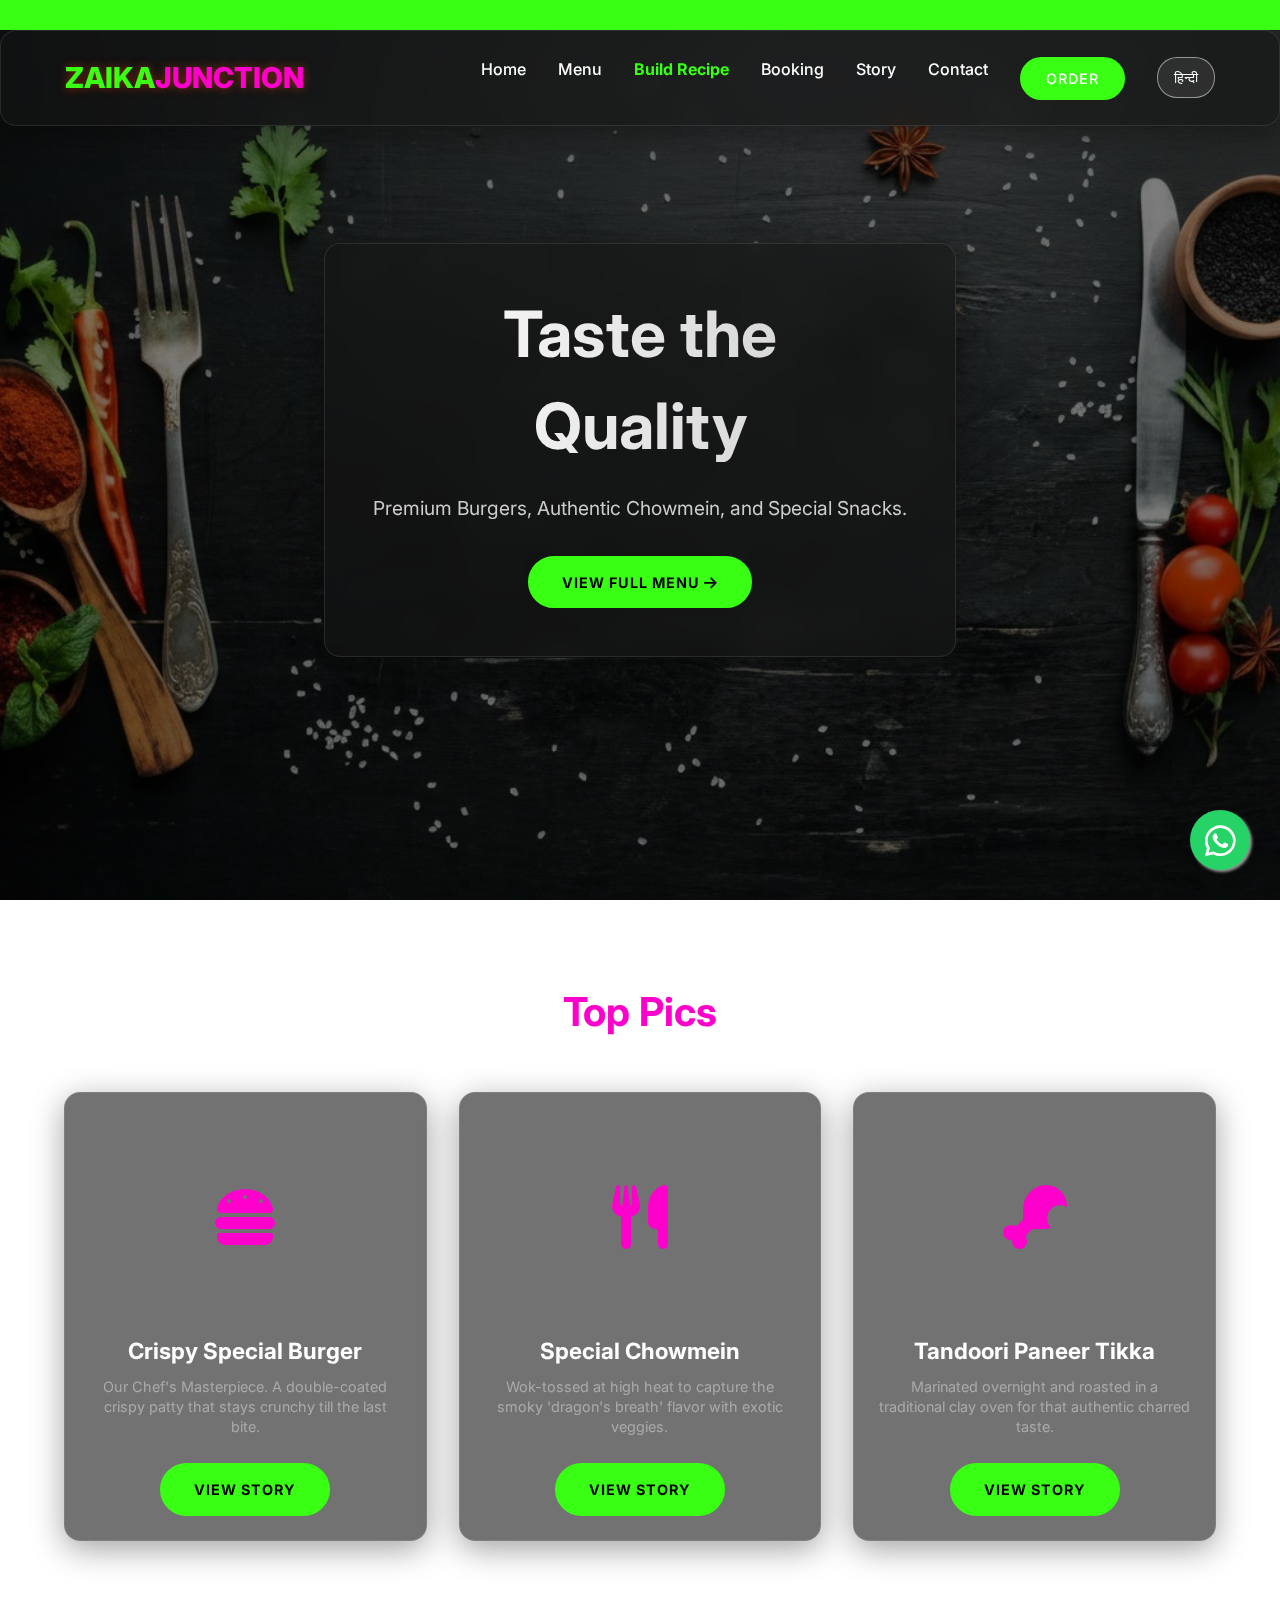
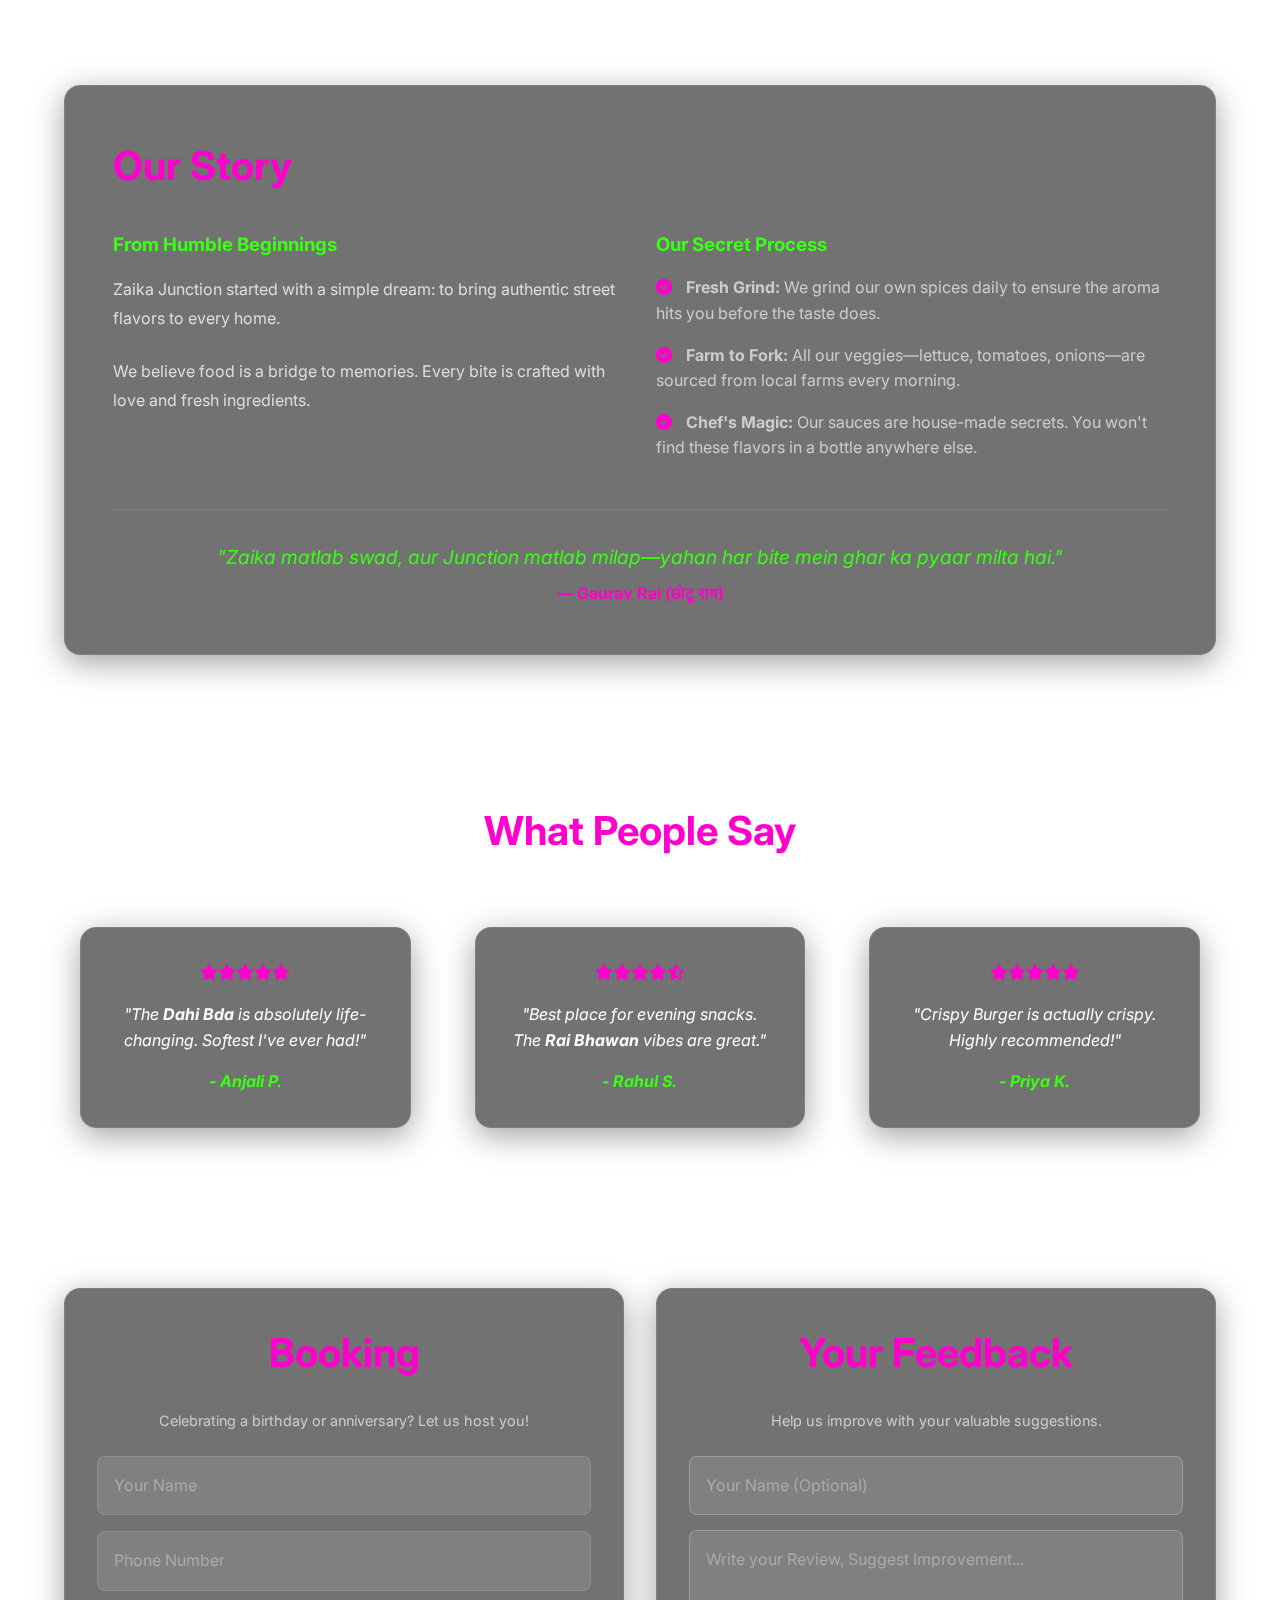
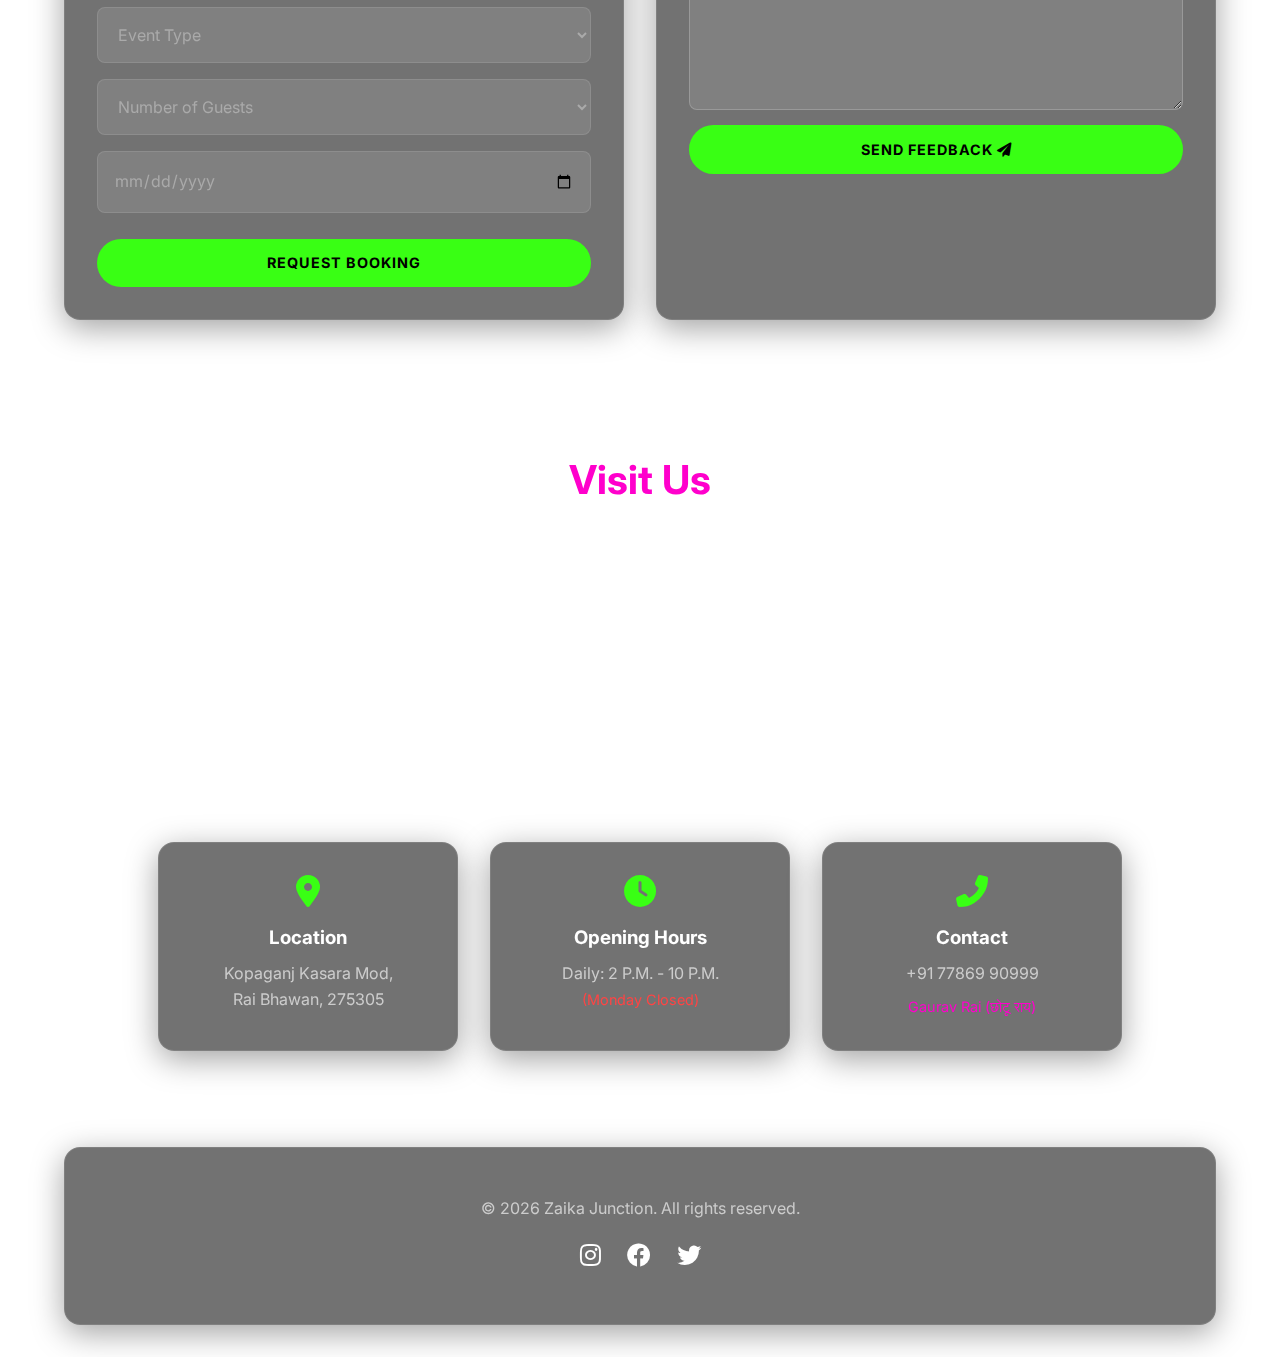
<file: index.html>
<!DOCTYPE html>
<html lang="en">

<head>
    <meta charset="UTF-8">
    <meta name="viewport" content="width=device-width, initial-scale=1.0">
    <title>Zaika Junction | Best Fast Food in Town</title>
    <link rel="icon" href="images/bg.png" type="image/png">
    <meta name="description"
        content="Experience the best Burgers, Chowmein, and Snacks at Zaika Junction. Order online or book a party at Rai Bhawan.">

    <!-- Open Graph / WhatsApp Sharing -->
    <meta property="og:title" content="Zaika Junction - Taste the Quality">
    <meta property="og:description"
        content="Order the juiciest Burgers and authentic Chinese in town. Click to view menu!">
    <meta property="og:image" content="https://images.unsplash.com/photo-1571091718767-18b5b1457add?w=800">
    <meta property="og:url" content="https://burgerkingdom.netlify.app">
    <meta property="og:type" content="website">

    <link rel="stylesheet" href="style.css?v=13">
    <!-- Google Fonts: Inter -->
    <link rel="preconnect" href="https://fonts.googleapis.com">
    <link rel="preconnect" href="https://fonts.gstatic.com" crossorigin>
    <link href="https://fonts.googleapis.com/css2?family=Inter:wght@300;400;700;800&display=swap" rel="stylesheet">
    <!-- Font Awesome for Icons -->
    <link rel="stylesheet" href="https://cdnjs.cloudflare.com/ajax/libs/font-awesome/6.0.0/css/all.min.css">
</head>

<body>

    <!-- 1. Daily Specials Ticker -->
    <div class="ticker-wrap">
        <div class="ticker">
            TODAY'S SPECIAL: Buy 1 Get 1 Free on all Burgers! &nbsp;&nbsp;&nbsp; | &nbsp;&nbsp;&nbsp; Happy Hour: 4 PM -
            7 PM (20% OFF) &nbsp;&nbsp;&nbsp; | &nbsp;&nbsp;&nbsp; Call +91 77869 90999 for Home Delivery
        </div>
    </div>

    <!-- Navigation -->
    <nav class="glass animate-enter">
        <div class="logo">ZAIKA<span style="color:var(--secondary)">JUNCTION</span></div>
        <ul class="nav-links">
            <li><a href="index.html" data-i18n="home">Home</a></li>
            <li><a href="menu.html" data-i18n="menu">Menu</a></li>
            <li><a href="customize.html" style="color:var(--primary); font-weight:bold;">Build Recipe</a></li>
            <li class="dropdown">
                <a href="javascript:void(0)" style="cursor: pointer;" data-i18n="booking">Booking <i
                        class="fas fa-caret-down"></i></a>
                <div class="dropdown-content">
                    <a href="#booking-form" data-i18n="sub-wedding">Shadi Vivah / Birthday</a>
                    <a href="#booking-form" data-i18n="sub-hall">Hall Book for Party</a>
                </div>
            </li>
            <li><a href="#about" data-i18n="story">Story</a></li>
            <li><a href="#contact" data-i18n="contact">Contact</a></li>
            <li><a href="cart.html" class="btn-primary" style="padding: 0.5rem 1.5rem;">Order</a></li>
            <li><button id="lang-btn" class="lang-btn">हिंदी</button></li>
        </ul>
        <div class="hamburger">
            <i class="fas fa-bars"></i>
        </div>
    </nav>

    <!-- Hero Section -->
    <header class="hero">
        <div class="hero-content glass animate-enter delay-1">
            <h1 class="animate-enter delay-2" data-i18n="hero-title">Taste the <br> <span
                    style="color:var(--primary)">Quality</span></h1>
            <p class="animate-enter delay-3" data-i18n="hero-desc">Premium Burgers, Authentic Chowmein, and Special
                Snacks.</p>
            <a href="menu.html" class="btn-primary animate-enter delay-3">View Full Menu <i
                    class="fas fa-arrow-right"></i></a>
        </div>
    </header>

    <!-- Featured Section -->
    <section class="featured">
        <h2 class="section-title animate-enter">Top Pics</h2>
        <div class="food-grid">
            <!-- Item 1 -->
            <div class="food-card glass">
                <div
                    style="height:200px; border-radius:10px; display:flex; align-items:center; justify-content:center; margin-bottom:1rem;">
                    <i class="fas fa-hamburger" style="font-size: 4rem; color: var(--secondary);"></i>
                </div>
                <h3 class="food-title" data-i18n="item-crispyburger">Crispy Special Burger</h3>
                <p data-i18n="feat-desc-crispyburger" style="color:#aaa; font-size:0.9rem; line-height: 1.4;">Our Chef's
                    Masterpiece. A double-coated
                    crispy patty that stays crunchy till the last bite.</p>
                <br>
                <a href="menu.html" class="btn-primary">View Story</a>
            </div>

            <!-- Item 2 -->
            <div class="food-card glass" style="animation-delay: 0.1s;">
                <div
                    style="height:200px; border-radius:10px; display:flex; align-items:center; justify-content:center; margin-bottom:1rem;">
                    <i class="fas fa-utensils" style="font-size: 4rem; color: var(--secondary);"></i>
                </div>
                <h3 class="food-title" data-i18n="item-specialchowmein">Special Chowmein</h3>
                <p data-i18n="feat-desc-specialchowmein" style="color:#aaa; font-size:0.9rem; line-height: 1.4;">
                    Wok-tossed at high heat to capture the smoky
                    'dragon's breath' flavor with exotic veggies.</p>
                <br>
                <a href="menu.html" class="btn-primary">View Story</a>
            </div>

            <!-- Item 3 -->
            <div class="food-card glass" style="animation-delay: 0.2s;">
                <div
                    style="height:200px; border-radius:10px; display:flex; align-items:center; justify-content:center; margin-bottom:1rem;">
                    <i class="fas fa-drumstick-bite" style="font-size: 4rem; color: var(--secondary);"></i>
                </div>
                <h3 class="food-title" data-i18n="item-tandooritikka">Tandoori Paneer Tikka</h3>
                <p data-i18n="feat-desc-tandooritikka" style="color:#aaa; font-size:0.9rem; line-height: 1.4;">Marinated
                    overnight and roasted in a
                    traditional clay oven for that authentic charred taste.</p>
                <br>
                <a href="menu.html" class="btn-primary">View Story</a>
            </div>
        </div>
    </section>

    <!-- About Section -->
    <section id="about" class="glass"
        style="margin: 4rem 5%; padding: 3rem; border-radius:16px; min-height: fit-content; height: auto; overflow: visible;">
        <div class="">
            <h2 class="section-title" style="text-align: left; margin-bottom: 2rem;" data-i18n="story-title">The Zaika
                Story</h2>

            <div style="display: flex; gap: 2rem; flex-wrap: wrap;">
                <div style="flex: 1; min-width: 300px;">
                    <h3 style="color:var(--primary); margin-bottom:1rem;" data-i18n="story-subtitle1">From Humble
                        Beginnings</h3>
                    <p style="font-size: 1rem; line-height: 1.8; color: #ddd; margin-bottom: 1.5rem;"
                        data-i18n="story-text1">
                        It all started at <strong>Rai Bhawan</strong> with a simple dream: to bring authentic Indian
                        street
                        food flavors to our beloved community.
                        What began as a small passion project has now blossomed into <strong>Zaika Junction</strong>—a
                        place where every bite tells a story of taste and tradition.
                    </p>
                    <p style="font-size: 1rem; line-height: 1.8; color: #ddd;" data-i18n="story-text2">
                        Our founder believed that food is not just about hunger—it's about memories, emotions, and pure
                        satisfaction. That's why we don't just cook; we create experiences.
                    </p>
                </div>

                <div style="flex: 1; min-width: 300px;">
                    <h3 style="color:var(--primary); margin-bottom:1rem;" data-i18n="story-subtitle2">Our Secret Process
                    </h3>
                    <ul style="list-style: none; padding: 0; color: #ccc;">
                        <li style="margin-bottom: 1rem;" data-i18n="story-point1"><i class="fas fa-check-circle"
                                style="color:var(--secondary); margin-right:10px;"></i> <strong>Fresh Grind:</strong> We
                            grind our own spices daily to ensure the aroma hits you before the taste does.</li>
                        <li style="margin-bottom: 1rem;" data-i18n="story-point2"><i class="fas fa-check-circle"
                                style="color:var(--secondary); margin-right:10px;"></i> <strong>Farm to Fork:</strong>
                            All our veggies—lettuce, tomatoes, onions—are sourced from local farms every morning.</li>
                        <li style="margin-bottom: 1rem;" data-i18n="story-point3"><i class="fas fa-check-circle"
                                style="color:var(--secondary); margin-right:10px;"></i> <strong>Chef's Magic:</strong>
                            Our sauces are house-made secrets. You won't find these flavors in a bottle anywhere else.
                        </li>
                    </ul>
                </div>
            </div>

            <div
                style="margin-top: 2rem; padding-top: 2rem; border-top: 1px solid rgba(255,255,255,0.1); text-align: center;">
                <p style="font-size: 1.2rem; font-style: italic; color: var(--primary);" data-i18n="story-quote">
                    "Zaika matlab swad, aur Junction matlab milap—yahan har bite mein ghar ka pyaar milta hai."
                </p>
                <p style="font-size: 1rem; color: var(--secondary); margin-top: 0.5rem; font-weight: bold;">
                    — Gaurav Rai (छोटू राय)
                </p>
            </div>
        </div>
    </section>

    <!-- Reviews Section -->
    <section class="featured">
        <h2 class="section-title animate-enter">What People Say</h2>
        <div class="food-grid">
            <div class="glass testimonial-card animate-enter">
                <div class="stars"><i class="fas fa-star"></i><i class="fas fa-star"></i><i class="fas fa-star"></i><i
                        class="fas fa-star"></i><i class="fas fa-star"></i></div>
                <p>"The <strong>Dahi Bda</strong> is absolutely life-changing. Softest I've ever had!"</p>
                <div style="margin-top:1rem; color:var(--primary); font-weight:bold;">- Anjali P.</div>
            </div>
            <div class="glass testimonial-card animate-enter" style="animation-delay: 0.1s;">
                <div class="stars"><i class="fas fa-star"></i><i class="fas fa-star"></i><i class="fas fa-star"></i><i
                        class="fas fa-star"></i><i class="fas fa-star-half-alt"></i></div>
                <p>"Best place for evening snacks. The <strong>Rai Bhawan</strong> vibes are great."</p>
                <div style="margin-top:1rem; color:var(--primary); font-weight:bold;">- Rahul S.</div>
            </div>
            <div class="glass testimonial-card animate-enter" style="animation-delay: 0.2s;">
                <div class="stars"><i class="fas fa-star"></i><i class="fas fa-star"></i><i class="fas fa-star"></i><i
                        class="fas fa-star"></i><i class="fas fa-star"></i></div>
                <p>"Crispy Burger is actually crispy. Highly recommended!"</p>
                <div style="margin-top:1rem; color:var(--primary); font-weight:bold;">- Priya K.</div>
            </div>
        </div>
    </section>

    </section>



    <!-- Dual Section: Booking & Feedback -->
    <div class="dual-container">

        <!-- 3. Book a Party Section -->
        <div id="booking-section" class="glass dual-item animate-enter">
            <div style="text-align:center;">
                <h2 class="section-title" data-i18n="booking-title" style="margin-bottom: 1.5rem;">Booking</h2>
                <p style="color:#ccc; margin-bottom:1.5rem; font-size: 0.9rem;">Celebrating a birthday or anniversary?
                    Let us host you!</p>

                <form id="booking-form" class="booking-form">
                    <input type="text" id="booking-name" placeholder="Your Name" class="form-input" required>
                    <input type="tel" id="booking-phone" placeholder="Phone Number" class="form-input" required>
                    <select id="booking-type" class="form-input" style="color:#aaa;">
                        <option>Event Type</option>
                        <option>Wedding / Engagement</option>
                        <option>Birthday Party</option>
                        <option>Hall Booking (Full)</option>
                        <option>Other</option>
                    </select>
                    <select id="booking-guests" class="form-input" style="color:#aaa;">
                        <option>Number of Guests</option>
                        <option>10-20</option>
                        <option>20-50</option>
                        <option>50+</option>
                    </select>
                    <input type="date" id="booking-date" class="form-input" style="color:#aaa;">
                    <button type="submit" class="btn-primary"
                        style="border:none; cursor:pointer; width:100%; margin-top:10px;">Request Booking</button>
                </form>
            </div>
        </div>

        <!-- Feedback Section -->
        <div id="feedback-section" class="glass dual-item animate-enter" style="animation-delay: 0.2s;">
            <h2 class="section-title" style="text-align:center; margin-bottom: 1.5rem;">Your Feedback</h2>
            <p style="text-align:center; color:#ccc; margin-bottom:1.5rem; font-size: 0.9rem;">Help us improve with your
                valuable suggestions.</p>

            <form id="feedback-form" style="display: flex; flex-direction: column; gap: 15px;">
                <input type="text" id="feedback-name" placeholder="Your Name (Optional)" class="form-input"
                    style="color: white; border: 1px solid rgba(255,255,255,0.2);">
                <textarea id="feedback-text" placeholder="Write your Review, Suggest Improvement..." class="form-input"
                    style="height: 180px; color: white; border: 1px solid rgba(255,255,255,0.2);" required></textarea>
                <button type="submit" class="btn-primary" style="border:none; cursor:pointer; width:100%;">Send Feedback
                    <i class="fas fa-paper-plane"></i></button>
            </form>
        </div>

    </div>

    <!-- Contact Section -->
    <section id="contact" style="padding: 4rem 5%;">
        <h2 class="section-title animate-enter">Visit Us</h2>

        <div class="map-container animate-enter" style="margin-bottom:2rem;">
            <iframe
                src="https://www.google.com/maps/embed?pb=!1m18!1m12!1m3!1d14349.529322285!2d83.5658!3d26.0354!2m3!1f0!2f0!3f0!3m2!1i1024!2i768!4f13.1!3m3!1m2!1s0x0%3A0x0!2zMjbCsDAyJzA3LjQiTiA4M8KwMzMnNTYuOSJF!5e0!3m2!1sen!2sin!4v1642866000000!5m2!1sen!2sin"
                width="100%" height="100%" style="border:0;" allowfullscreen="" loading="lazy"></iframe>
        </div>

        <div style="display: flex; flex-wrap: wrap; gap: 2rem; justify-content: center;">

            <!-- Location Card -->
            <div class="glass animate-enter" style="padding: 2rem; width: 300px; text-align: center;">
                <i class="fas fa-map-marker-alt"
                    style="font-size: 2rem; color: var(--primary); margin-bottom: 1rem;"></i>
                <h3>Location</h3>
                <p style="color:#ccc; margin-top: 0.5rem;">Kopaganj Kasara Mod,<br>Rai Bhawan, 275305</p>
            </div>

            <!-- Hours Card -->
            <div class="glass animate-enter"
                style="padding: 2rem; width: 300px; text-align: center; animation-delay: 0.1s;">
                <i class="fas fa-clock" style="font-size: 2rem; color: var(--primary); margin-bottom: 1rem;"></i>
                <h3>Opening Hours</h3>
                <p style="color:#ccc; margin-top: 0.5rem;">Daily: 2 P.M. - 10 P.M.<br><span
                        style="color:#ff4444; font-size:0.9em;">(Monday Closed)</span></p>
            </div>

            <!-- Call Card -->
            <div class="glass animate-enter"
                style="padding: 2rem; width: 300px; text-align: center; animation-delay: 0.2s;">
                <i class="fas fa-phone-alt" style="font-size: 2rem; color: var(--primary); margin-bottom: 1rem;"></i>
                <h3>Contact</h3>
                <p style="margin-top: 0.5rem;"><a href="tel:+917786990999" style="color:#ccc; text-decoration:none;">+91
                        77869 90999</a></p>
                <p style="color: var(--secondary); font-size: 0.9rem; margin-top: 0.5rem;">Gaurav Rai (छोटू राय)</p>
            </div>
        </div>
    </section>

    <footer class="glass" style="margin: 2rem 5%; border-radius: 16px;">
        <p>&copy; 2026 Zaika Junction. All rights reserved.</p>
        <div style="margin-top: 1rem; font-size: 1.5rem;">
            <i class="fab fa-instagram" style="margin: 0 10px; cursor: pointer; transition: 0.3s; color:white;"></i>
            <i class="fab fa-facebook" style="margin: 0 10px; cursor: pointer; transition: 0.3s; color:white;"></i>
            <i class="fab fa-twitter" style="margin: 0 10px; cursor: pointer; transition: 0.3s; color:white;"></i>
        </div>
    </footer>

    <!-- WhatsApp Floating Button -->
    <a href="https://wa.me/917786990999?text=Hi%20Zaika%20Junction,%20I%20would%20like%20to%20order!"
        class="whatsapp-float" target="_blank">
        <i class="fab fa-whatsapp"></i>
    </a>



    <script src="script.js?v=9"></script>
</body>

</html>
</file>
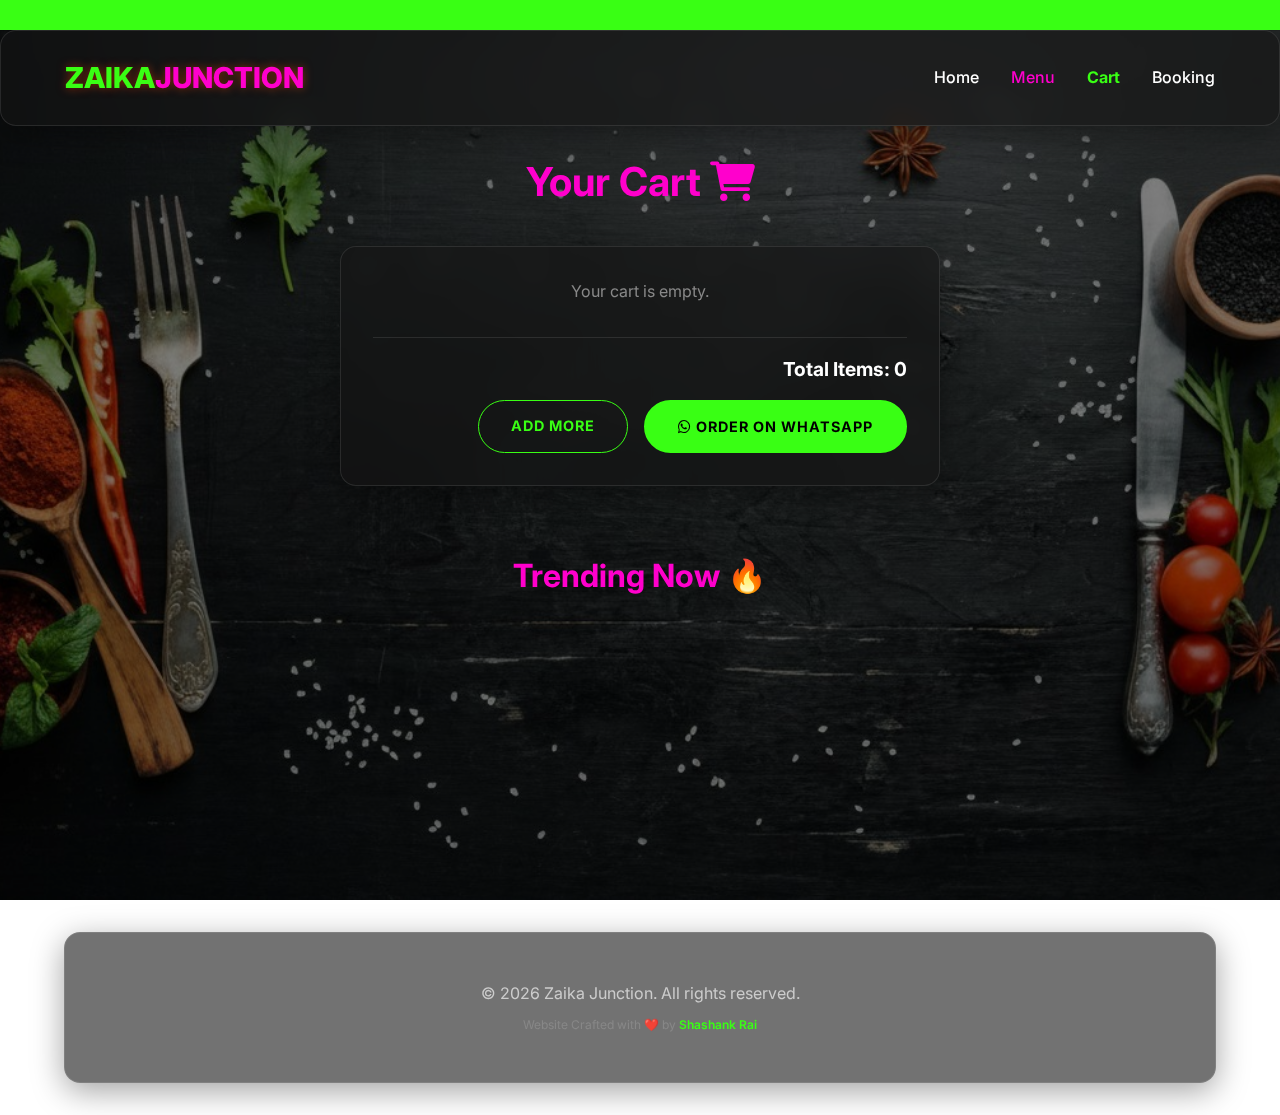
<file: cart.html>
<!DOCTYPE html>
<html lang="en">

<head>
    <meta charset="UTF-8">
    <meta name="viewport" content="width=device-width, initial-scale=1.0">
    <title>Your Cart | Zaika Junction</title>
    <link rel="icon" href="images/bg.png" type="image/png">
    <link rel="stylesheet" href="style.css?v=13">
    <link href="https://fonts.googleapis.com/css2?family=Inter:wght@300;400;700;800&display=swap" rel="stylesheet">
    <link rel="stylesheet" href="https://cdnjs.cloudflare.com/ajax/libs/font-awesome/6.0.0/css/all.min.css">
</head>

<body>
    <!-- 1. Daily Specials Ticker -->
    <div class="ticker-wrap">
        <div class="ticker">
            TODAY'S SPECIAL: Buy 1 Get 1 Free on all Burgers! &nbsp;&nbsp;&nbsp; | &nbsp;&nbsp;&nbsp; Happy Hour: 4 PM -
            7 PM (20% OFF) &nbsp;&nbsp;&nbsp; | &nbsp;&nbsp;&nbsp; Call +91 77869 90999 for Home Delivery
        </div>
    </div>

    <!-- Navigation -->
    <nav class="glass animate-enter">
        <div class="logo">ZAIKA<span style="color:var(--secondary)">JUNCTION</span></div>
        <ul class="nav-links">
            <li><a href="index.html" data-i18n="home">Home</a></li>
            <li><a href="menu.html" data-i18n="menu" style="color:var(--secondary)">Menu</a></li>
            <li><a href="javascript:void(0)" style="color:var(--primary); font-weight:bold;">Cart</a></li>
            <li class="dropdown">
                <a href="javascript:void(0)" style="cursor: pointer;" data-i18n="booking">Booking <i
                        class="fas fa-caret-down"></i></a>
                <div class="dropdown-content">
                    <a href="#booking-form" data-i18n="sub-wedding">Shadi Vivah / Birthday(Catering Service)</a>
                    <a href="#booking-form" data-i18n="sub-hall">Hall Book for Party</a>
                </div>
            </li>
        </ul>
        <div class="hamburger">
            <i class="fas fa-bars"></i>
        </div>
    </nav>

    <!-- Cart Section -->
    <section class="featured" style="padding-top: 150px; min-height: 100vh;">
        <h2 class="section-title animate-enter" style="margin-bottom: 2rem;">Your Cart <i
                class="fas fa-shopping-cart"></i></h2>

        <div class="glass animate-enter" style="max-width: 600px; margin: 0 auto; padding: 2rem;">
            <div id="cart-page-items" style="margin-bottom: 2rem;">
                <!-- Items will be injected here via JS -->
                <p style="color: #ccc; text-align: center;">Loading your delicious choices...</p>
            </div>

            <div style="border-top: 1px solid rgba(255,255,255,0.1); padding-top: 1rem; text-align: right;">
                <p style="font-size: 1.2rem; font-weight: bold; margin-bottom: 1rem; color: white;">Total Items: <span
                        id="cart-page-total">0</span></p>

                <div style="display: flex; gap: 1rem; justify-content: flex-end;">
                    <a href="menu.html" class="btn-primary"
                        style="background: transparent; border: 1px solid var(--primary); color: var(--primary);">Add
                        More</a>
                    <button id="cart-page-checkout" class="btn-primary" style="width: auto;">
                        <i class="fab fa-whatsapp"></i> Order on WhatsApp
                    </button>
                </div>
            </div>
        </div>

        <!-- Trending Items Section -->
        <h3 class="section-title animate-enter" style="margin-top: 4rem; font-size: 2rem;">Trending Now 🔥</h3>
        <div id="cart-trending-grid" class="food-grid animate-enter" style="margin-bottom: 4rem;">
            <!-- Trending Items Injected via JS -->
        </div>
    </section>

    <!-- Footer -->
    <footer class="glass" style="margin: 2rem 5%; border-radius: 16px;">
        <p>&copy; 2026 Zaika Junction. All rights reserved.</p>
        <p style="font-size: 0.75rem; color: #888; margin-top: 0.5rem;">
            Website Crafted with <span class="heart-beat">❤️</span> by
            <a href="https://wa.me/7007871856?text=Hi%20Shashank,%20I%20saw%20your%20website%20work%20and%20I'm%20interested%20in%20your%20website%20development%20services!"
                target="_blank"
                style="color: var(--primary); text-decoration: none; font-weight: 600; transition: all 0.3s;"
                onmouseover="this.style.textShadow='0 0 10px var(--primary)'"
                onmouseout="this.style.textShadow='none'">Shashank Rai</a>
        </p>
    </footer>

    <script src="script.js"></script>
</body>

</html>
</file>
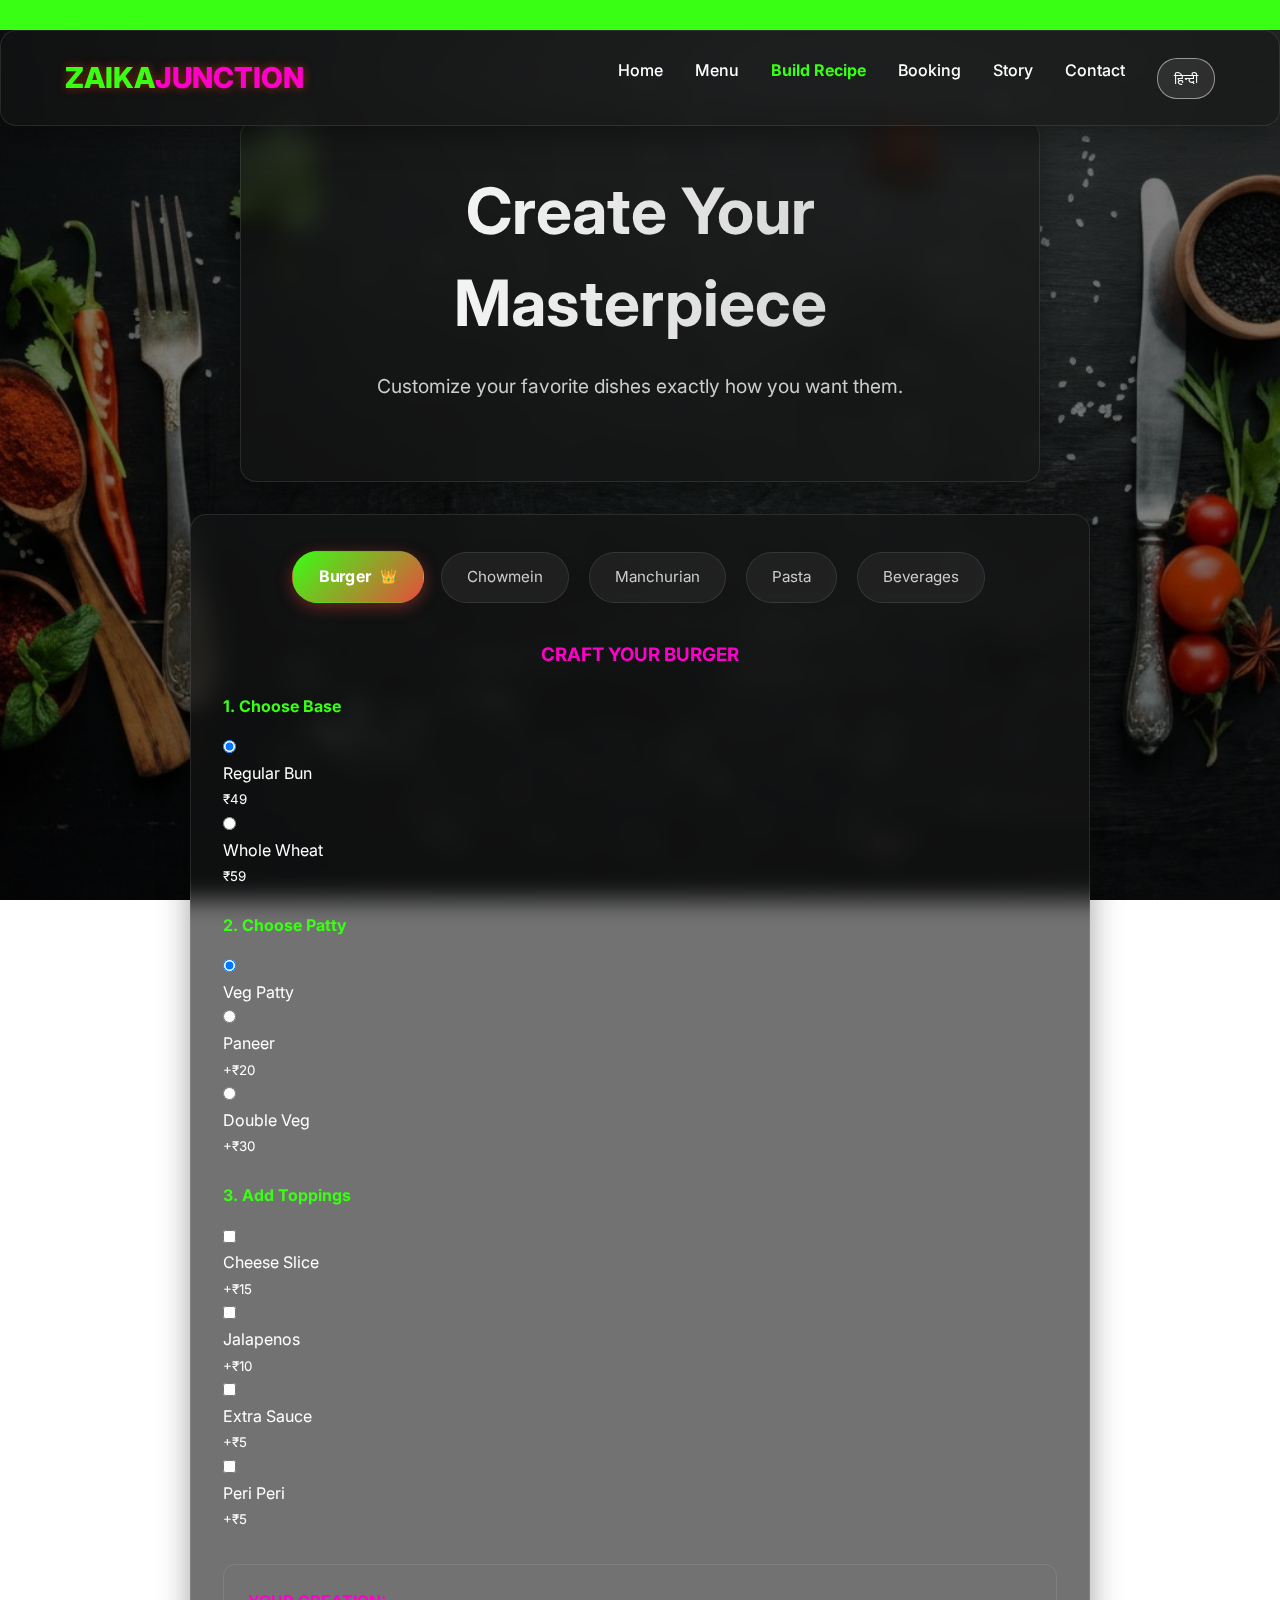
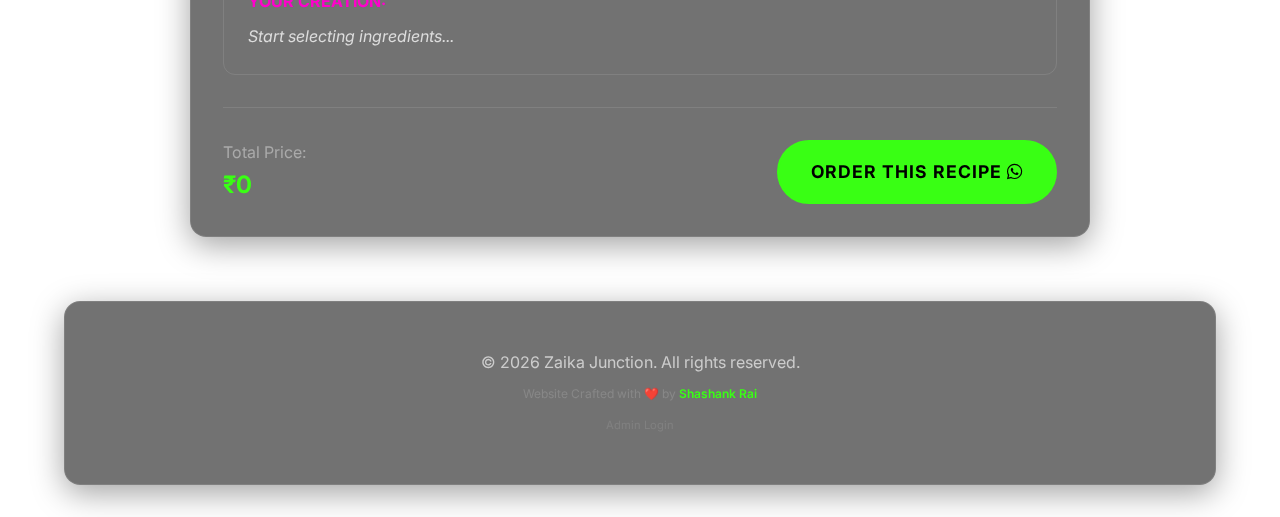
<file: customize.html>
<!DOCTYPE html>
<html lang="en">

<head>
    <meta charset="UTF-8">
    <meta name="viewport" content="width=device-width, initial-scale=1.0">
    <title>Build Recipe | Zaika Junction</title>
    <link rel="icon" href="images/bg.png" type="image/png">

    <!-- Open Graph -->
    <meta property="og:title" content="Zaika Junction - Build Your Recipe">
    <meta property="og:description" content="Customize your own meal just the way you like it.">

    <link rel="stylesheet" href="style.css?v=13">
    <link href="https://fonts.googleapis.com/css2?family=Inter:wght@300;400;700;800&display=swap" rel="stylesheet">
    <link rel="stylesheet" href="https://cdnjs.cloudflare.com/ajax/libs/font-awesome/6.0.0/css/all.min.css">
</head>

<body>

    <!-- 1. Daily Specials Ticker -->
    <div class="ticker-wrap">
        <div class="ticker">
            TODAY'S SPECIAL: Buy 1 Get 1 Free on all Burgers! &nbsp;&nbsp;&nbsp; | &nbsp;&nbsp;&nbsp; Happy Hour: 4 PM -
            7 PM (20% OFF) &nbsp;&nbsp;&nbsp; | &nbsp;&nbsp;&nbsp; Call +91 77869 90999 for Home Delivery
        </div>
    </div>

    <!-- Navigation -->
    <nav class="glass animate-enter">
        <div class="logo">ZAIKA<span style="color:var(--secondary)">JUNCTION</span></div>
        <ul class="nav-links">
            <li><a href="index.html" data-i18n="home">Home</a></li>
            <li><a href="menu.html" data-i18n="menu">Menu</a></li>
            <li><a href="customize.html" class="active" style="color:var(--primary); font-weight:bold;">Build Recipe</a>
            </li>
            <li class="dropdown">
                <a href="javascript:void(0)" style="cursor: pointer;" data-i18n="booking">Booking <i
                        class="fas fa-caret-down"></i></a>
                <div class="dropdown-content">
                    <a href="#booking-form" data-i18n="sub-wedding">Shadi Vivah / Birthday(Catering Service)</a>
                    <a href="#booking-form" data-i18n="sub-hall">Hall Book for Party</a>
                </div>
            </li>
            <li><a href="index.html#about" data-i18n="story">Story</a></li>
            <li><a href="index.html#contact" data-i18n="contact">Contact</a></li>
            <li><button id="lang-btn" class="glass-btn lang-btn">हिंदी</button></li>
        </ul>
        <div class="hamburger">
            <i class="fas fa-bars"></i>
        </div>
    </nav>

    <!-- Header -->
    <header class="hero"
        style="min-height: 40vh; height: auto; padding-top: 120px; align-items: center; justify-content: center; text-align: center;">
        <div class="hero-content glass animate-enter">
            <h1>Create Your <span style="color:var(--primary)">Masterpiece</span></h1>
            <p>Customize your favorite dishes exactly how you want them.</p>
        </div>
    </header>

    <!-- Build Recipe Section -->
    <section id="custom-builder" style="padding: 2rem 5%;">
        <div class="glass" style="max-width: 900px; margin: 0 auto; padding: 2rem; border-radius: 16px;">

            <!-- Category Tabs -->
            <div class="custom-tabs"
                style="display:flex; justify-content:center; gap:10px; margin-bottom:2rem; flex-wrap:wrap;">
                <button class="tab-btn active" data-tab="burger">Burger</button>
                <button class="tab-btn" data-tab="chowmein">Chowmein</button>
                <button class="tab-btn" data-tab="manchurian">Manchurian</button>
                <button class="tab-btn" data-tab="pasta">Pasta</button>
                <button class="tab-btn" data-tab="beverage">Beverages</button>
            </div>

            <!-- --- BURGER FORM --- -->
            <div id="burger-form" class="build-form active">
                <h3 style="text-align:center; color:var(--secondary); margin-bottom:1.5rem;">CRAFT YOUR BURGER</h3>
                <div class="byob-grid">
                    <!-- Base -->
                    <div>
                        <h4 style="color:var(--primary); margin-bottom:1rem;">1. Choose Base</h4>
                        <div class="ingredient-options">
                            <label class="ingredient-card">
                                <input type="radio" name="b_base" value="Regular Bun" data-price="49" checked>
                                <div class="card-content">Regular Bun <br><small>₹49</small></div>
                            </label>
                            <label class="ingredient-card">
                                <input type="radio" name="b_base" value="Whole Wheat Bun" data-price="59">
                                <div class="card-content">Whole Wheat <br><small>₹59</small></div>
                            </label>
                        </div>
                    </div>
                    <!-- Patty -->
                    <div>
                        <h4 style="color:var(--primary); margin:1.5rem 0 1rem;">2. Choose Patty</h4>
                        <div class="ingredient-options">
                            <label class="ingredient-card">
                                <input type="radio" name="b_patty" value="Veg Patty" data-price="0" checked>
                                <div class="card-content">Veg Patty</div>
                            </label>
                            <label class="ingredient-card">
                                <input type="radio" name="b_patty" value="Paneer Patty" data-price="20">
                                <div class="card-content">Paneer <br><small>+₹20</small></div>
                            </label>
                            <label class="ingredient-card">
                                <input type="radio" name="b_patty" value="Double Veg Patty" data-price="30">
                                <div class="card-content">Double Veg <br><small>+₹30</small></div>
                            </label>
                        </div>
                    </div>
                    <!-- Toppings -->
                    <div style="grid-column: 1 / -1;">
                        <h4 style="color:var(--primary); margin:1.5rem 0 1rem;">3. Add Toppings</h4>
                        <div class="ingredient-options">
                            <label class="ingredient-card">
                                <input type="checkbox" name="b_addons" value="Cheese Slice" data-price="15">
                                <div class="card-content">Cheese Slice <br><small>+₹15</small></div>
                            </label>
                            <label class="ingredient-card">
                                <input type="checkbox" name="b_addons" value="Jalapenos" data-price="10">
                                <div class="card-content">Jalapenos <br><small>+₹10</small></div>
                            </label>
                            <label class="ingredient-card">
                                <input type="checkbox" name="b_addons" value="Extra Sauce" data-price="5">
                                <div class="card-content">Extra Sauce <br><small>+₹5</small></div>
                            </label>
                            <label class="ingredient-card">
                                <input type="checkbox" name="b_addons" value="Peri Peri Sprinkles" data-price="5">
                                <div class="card-content">Peri Peri <br><small>+₹5</small></div>
                            </label>
                        </div>
                    </div>
                </div>
            </div>

            <!-- --- CHOWMEIN FORM --- -->
            <div id="chowmein-form" class="build-form" style="display:none;">
                <h3 style="text-align:center; color:var(--secondary); margin-bottom:1.5rem;">WOK YOUR WAY (CHOWMEIN)
                </h3>
                <div class="byob-grid">
                    <!-- Quantity -->
                    <div>
                        <h4 style="color:var(--primary); margin-bottom:1rem;">1. Size</h4>
                        <div class="ingredient-options">
                            <label class="ingredient-card">
                                <input type="radio" name="c_size" value="Half Plate" data-price="60" checked>
                                <div class="card-content">Half Plate <br><small>₹60</small></div>
                            </label>
                            <label class="ingredient-card">
                                <input type="radio" name="c_size" value="Full Plate" data-price="100">
                                <div class="card-content">Full Plate <br><small>₹100</small></div>
                            </label>
                        </div>
                    </div>
                    <!-- Spice -->
                    <div>
                        <h4 style="color:var(--primary); margin-bottom:1rem;">2. Spice Level</h4>
                        <div class="ingredient-options">
                            <label class="ingredient-card">
                                <input type="radio" name="c_spice" value="Medium" checked>
                                <div class="card-content">Medium</div>
                            </label>
                            <label class="ingredient-card">
                                <input type="radio" name="c_spice" value="Spicy">
                                <div class="card-content">Spicy 🌶️</div>
                            </label>
                            <label class="ingredient-card">
                                <input type="radio" name="c_spice" value="Extra Spicy">
                                <div class="card-content">Fiery 🔥</div>
                            </label>
                        </div>
                    </div>
                    <!-- Addons -->
                    <div style="grid-column: 1 / -1;">
                        <h4 style="color:var(--primary); margin:1.5rem 0 1rem;">3. Add-ons</h4>
                        <div class="ingredient-options">
                            <label class="ingredient-card">
                                <input type="checkbox" name="c_addons" value="Paneer Cubes" data-price="20">
                                <div class="card-content">Paneer Cubes <br><small>+₹20</small></div>
                            </label>
                            <label class="ingredient-card">
                                <input type="checkbox" name="c_addons" value="Manchurian Ball" data-price="10">
                                <div class="card-content">Manchurian Ball <br><small>+₹10</small></div>
                            </label>
                            <label class="ingredient-card">
                                <input type="checkbox" name="c_addons" value="Extra Schezwan Sauce" data-price="5">
                                <div class="card-content">Schezwan Sauce <br><small>+₹5</small></div>
                            </label>
                        </div>
                    </div>
                </div>
            </div>

            <!-- --- MANCHURIAN FORM --- -->
            <div id="manchurian-form" class="build-form" style="display:none;">
                <h3 style="text-align:center; color:var(--secondary); margin-bottom:1.5rem;">MANCHURIAN MADNESS</h3>
                <div class="byob-grid">
                    <!-- Type -->
                    <div>
                        <h4 style="color:var(--primary); margin-bottom:1rem;">1. Type</h4>
                        <div class="ingredient-options">
                            <label class="ingredient-card">
                                <input type="radio" name="m_type" value="Dry" data-price="70" checked>
                                <div class="card-content">Dry <br><small>₹70</small></div>
                            </label>
                            <label class="ingredient-card">
                                <input type="radio" name="m_type" value="Gravy" data-price="80">
                                <div class="card-content">Gravy <br><small>₹80</small></div>
                            </label>
                        </div>
                    </div>
                    <!-- Size -->
                    <div>
                        <h4 style="color:var(--primary); margin-bottom:1rem;">2. Size</h4>
                        <div class="ingredient-options">
                            <label class="ingredient-card">
                                <input type="radio" name="m_size" value="Half" data-price="0" checked>
                                <div class="card-content">Half</div>
                            </label>
                            <label class="ingredient-card">
                                <input type="radio" name="m_size" value="Full" data-price="50">
                                <div class="card-content">Full <br><small>+₹50</small></div>
                            </label>
                        </div>
                    </div>
                </div>
            </div>

            <!-- --- PASTA FORM --- -->
            <div id="pasta-form" class="build-form" style="display:none;">
                <h3 style="text-align:center; color:var(--secondary); margin-bottom:1.5rem;">PERFECT PASTA</h3>
                <div class="byob-grid">
                    <div>
                        <h4 style="color:var(--primary); margin-bottom:1rem;">1. Sauce</h4>
                        <div class="ingredient-options">
                            <label class="ingredient-card">
                                <input type="radio" name="p_sauce" value="Red Sauce" data-price="80" checked>
                                <div class="card-content">Red Sauce <br><small>₹80</small></div>
                            </label>
                            <label class="ingredient-card">
                                <input type="radio" name="p_sauce" value="White Sauce" data-price="90">
                                <div class="card-content">White Sauce <br><small>₹90</small></div>
                            </label>
                        </div>
                    </div>
                    <div>
                        <h4 style="color:var(--primary); margin-bottom:1rem;">2. Add-ons</h4>
                        <div class="ingredient-options">
                            <label class="ingredient-card">
                                <input type="checkbox" name="p_addons" value="Cheese" data-price="20">
                                <div class="card-content">Extra Cheese <br><small>+₹20</small></div>
                            </label>
                            <label class="ingredient-card">
                                <input type="checkbox" name="p_addons" value="Corn" data-price="10">
                                <div class="card-content">Sweet Corn <br><small>+₹10</small></div>
                            </label>
                        </div>
                    </div>
                </div>
            </div>

            <!-- --- BEVERAGE FORM --- -->
            <div id="beverage-form" class="build-form" style="display:none;">
                <h3 style="text-align:center; color:var(--secondary); margin-bottom:1.5rem;">REFRESHING DRINKS</h3>
                <div class="byob-grid">
                    <div>
                        <h4 style="color:var(--primary); margin-bottom:1rem;">1. Drink</h4>
                        <div class="ingredient-options">
                            <label class="ingredient-card">
                                <input type="radio" name="bev_base" value="Cola" data-price="40" checked>
                                <div class="card-content">Cola <br><small>₹40</small></div>
                            </label>
                            <label class="ingredient-card">
                                <input type="radio" name="bev_base" value="Sprite" data-price="40">
                                <div class="card-content">Sprite <br><small>₹40</small></div>
                            </label>
                            <label class="ingredient-card">
                                <input type="radio" name="bev_base" value="Cold Coffee" data-price="60">
                                <div class="card-content">Cold Coffee <br><small>₹60</small></div>
                            </label>
                        </div>
                    </div>
                    <div>
                        <h4 style="color:var(--primary); margin-bottom:1rem;">2. Customization</h4>
                        <div class="ingredient-options">
                            <label class="ingredient-card">
                                <input type="checkbox" name="bev_addons" value="Ice Cream Scoop" data-price="30">
                                <div class="card-content">Ice Cream <br><small>+₹30</small></div>
                            </label>
                            <label class="ingredient-card">
                                <input type="checkbox" name="bev_addons" value="Extra Chocolate" data-price="10">
                                <div class="card-content">Choco Chips <br><small>+₹10</small></div>
                            </label>
                        </div>
                    </div>
                </div>
            </div>

            <!-- Live Recipe Preview -->
            <div
                style="margin-top: 2rem; padding: 1.5rem; border-radius: 12px; border: 1px solid rgba(255,255,255,0.1);">
                <h4 style="color:var(--secondary); margin-bottom: 10px;" data-i18n="your-creation">YOUR CREATION:</h4>
                <p id="recipe-preview-text" style="color: #ddd; font-style: italic; min-height: 20px;"
                    data-i18n="preview-placeholder">
                    Start selecting ingredients...
                </p>
            </div>

            <!-- Total Price & Order -->
            <div
                style="margin-top: 2rem; padding-top: 2rem; border-top: 1px solid rgba(255,255,255,0.1); display: flex; justify-content: space-between; align-items: center; flex-wrap:wrap; gap:1rem;">
                <div>
                    <span style="color:#aaa;">Total Price:</span>
                    <h2 style="color:var(--primary); margin:0;">₹<span id="custom-total">0</span></h2>
                </div>
                <button id="custom-order-btn" class="btn-primary" style="padding: 1rem 2rem; font-size:1.1rem;">
                    Order This Recipe <i class="fab fa-whatsapp"></i>
                </button>
            </div>
        </div>
    </section>

    <!-- Footer -->
    <footer class="glass" style="margin: 2rem 5%; border-radius: 16px;">
        <p>&copy; 2026 Zaika Junction. All rights reserved.</p>
        <p style="font-size: 0.75rem; color: #888; margin-top: 0.5rem;">
            Website Crafted with <span class="heart-beat">❤️</span> by
            <a href="https://wa.me/7007871856?text=Hi%20Shashank,%20I%20saw%20your%20website%20work%20and%20I'm%20interested%20in%20your%20website%20development%20services!"
                target="_blank"
                style="color: var(--primary); text-decoration: none; font-weight: 600; transition: all 0.3s;"
                onmouseover="this.style.textShadow='0 0 10px var(--primary)'"
                onmouseout="this.style.textShadow='none'">Shashank Rai</a>
        </p>
        <p style="margin-top: 0.5rem;"><a href="admin.html"
                style="color: rgba(255,255,255,0.1); text-decoration: none; font-size: 0.7rem;">Admin Login</a></p>

    </footer>

    <script src="script.js?v=3"></script>
</body>

</html>
</file>
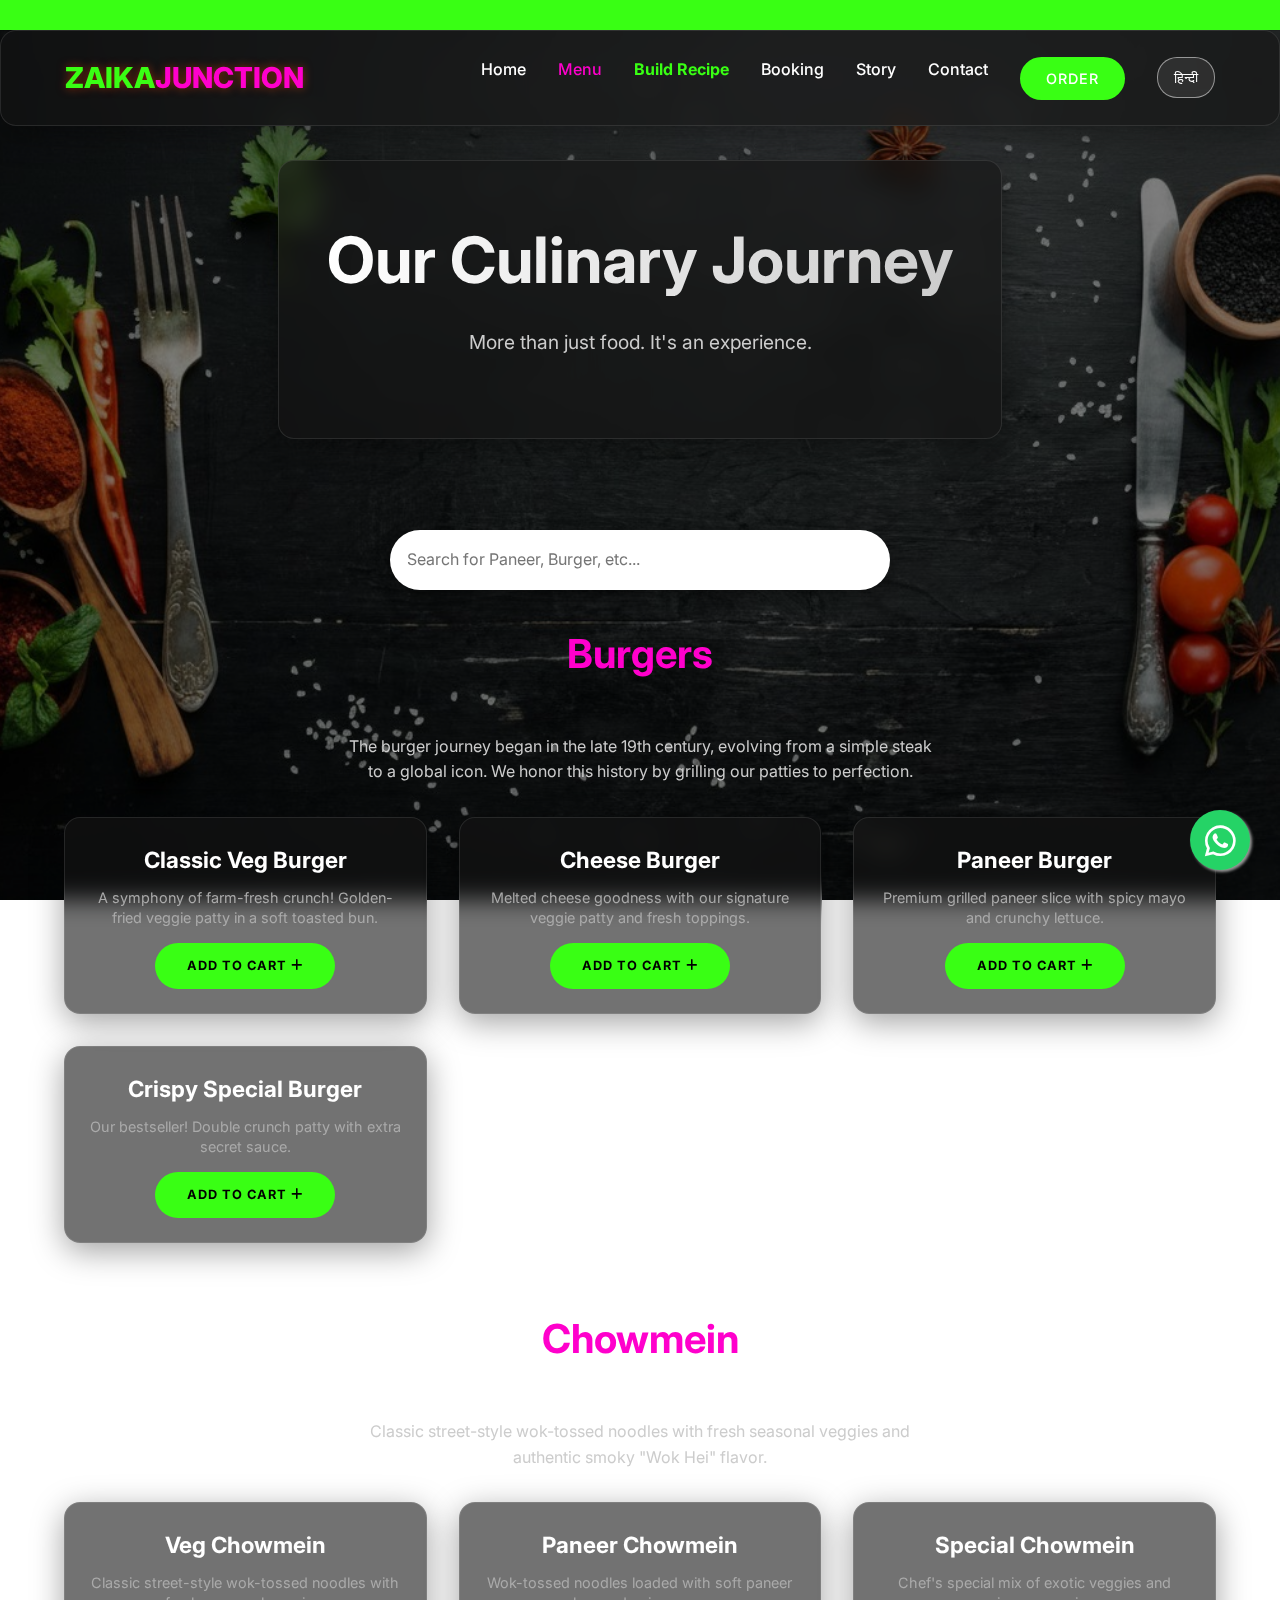
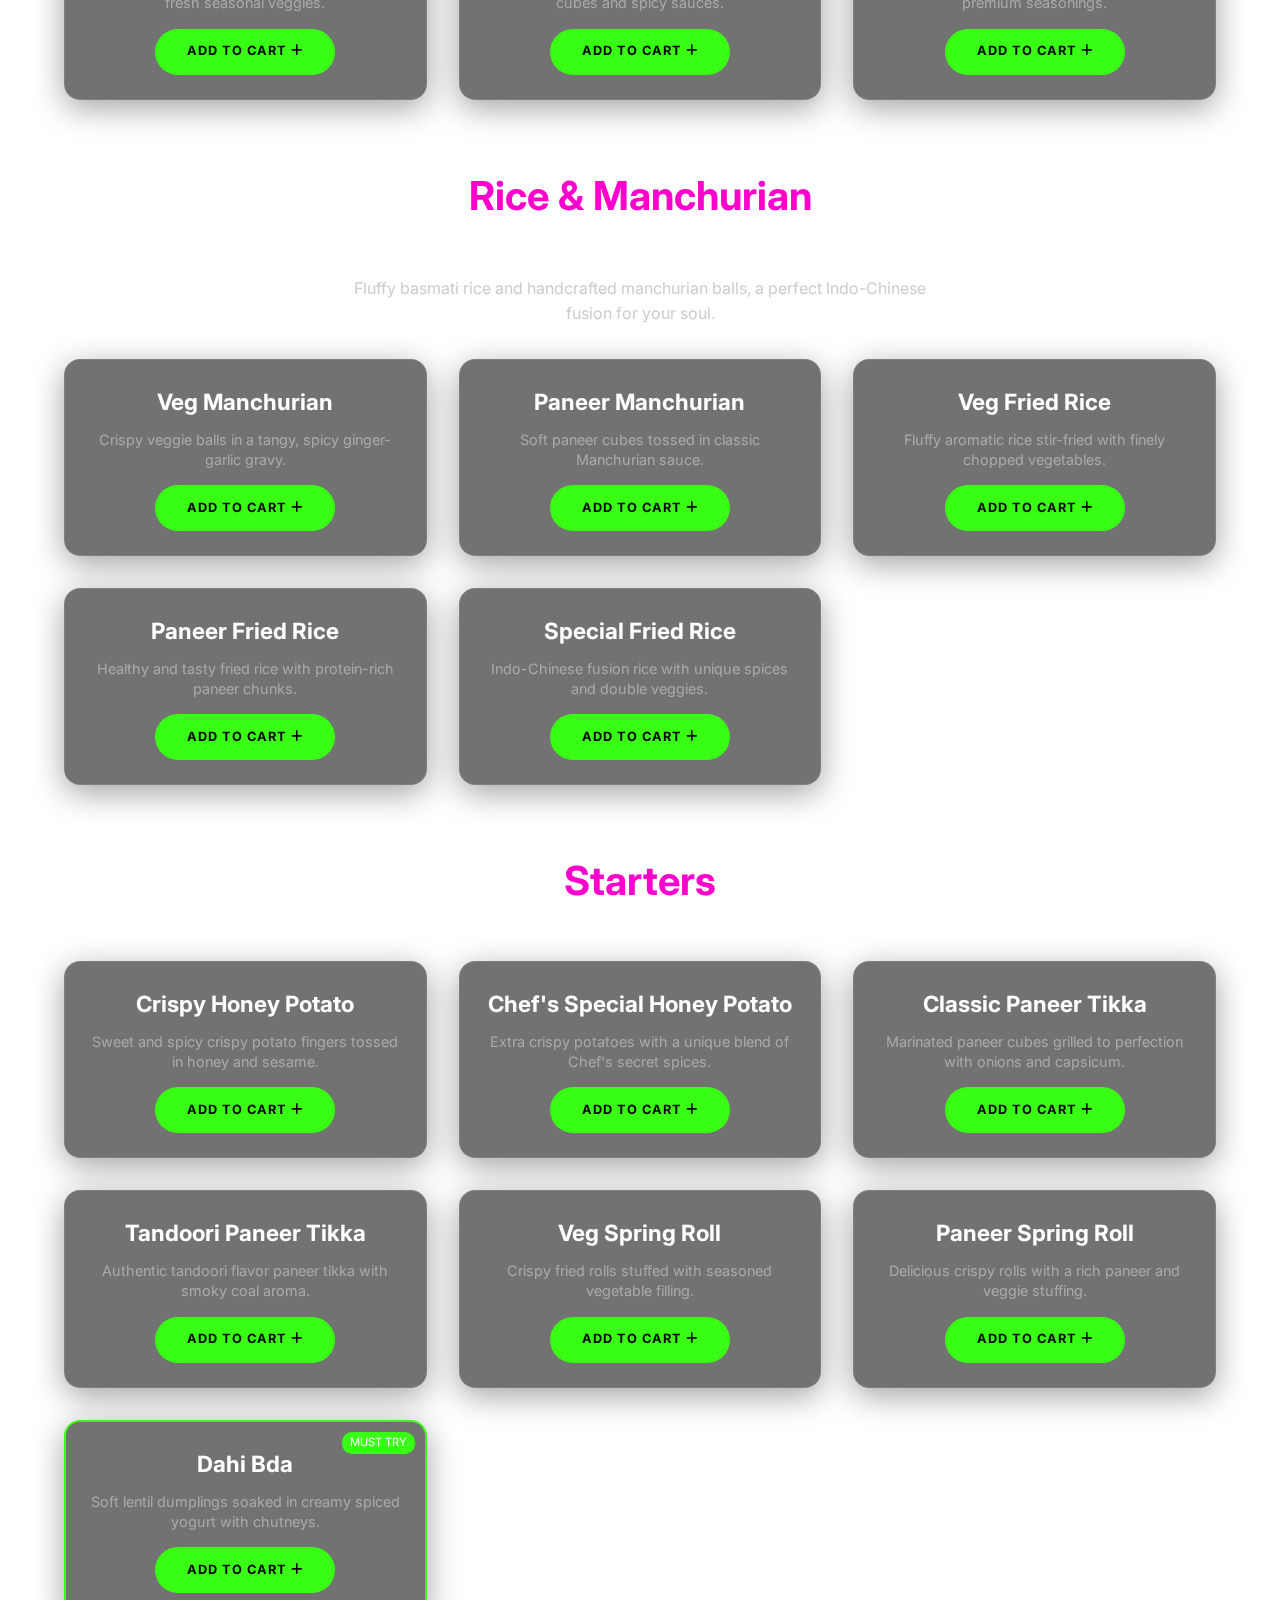
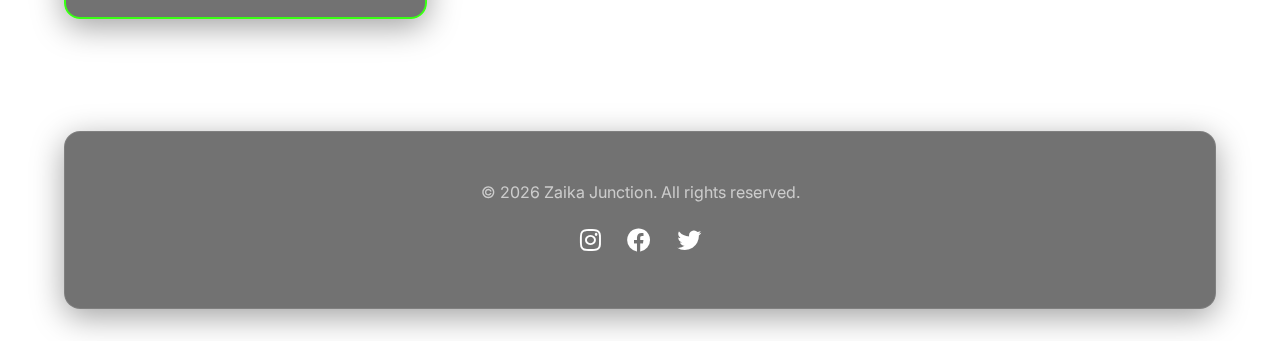
<file: menu.html>
<!DOCTYPE html>
<html lang="en">

<head>
    <meta charset="UTF-8">
    <meta name="viewport" content="width=device-width, initial-scale=1.0">
    <title>Our Menu | Zaika Junction</title>
    <link rel="icon" href="images/bg.png" type="image/png">
    <meta name="description" content="Explore our delicious menu of Burgers, Chowmein, and more.">

    <!-- Open Graph / WhatsApp Sharing -->
    <meta property="og:title" content="Our Menu | Zaika Junction">
    <meta property="og:description" content="Explore our delicious menu of Burgers, Chowmein, and more.">
    <meta property="og:image" content="https://images.unsplash.com/photo-1571091718767-18b5b1457add?w=800">

    <link rel="stylesheet" href="style.css?v=13">
    <link href="https://fonts.googleapis.com/css2?family=Inter:wght@300;400;700;800&display=swap" rel="stylesheet">
    <link rel="stylesheet" href="https://cdnjs.cloudflare.com/ajax/libs/font-awesome/6.0.0/css/all.min.css">
</head>

<body>

    <!-- 1. Daily Specials Ticker -->
    <div class="ticker-wrap">
        <div class="ticker">
            TODAY'S SPECIAL: Buy 1 Get 1 Free on all Burgers! &nbsp;&nbsp;&nbsp; | &nbsp;&nbsp;&nbsp; Happy Hour: 4 PM -
            7 PM (20% OFF) &nbsp;&nbsp;&nbsp; | &nbsp;&nbsp;&nbsp; Call +91 77869 90999 for Home Delivery
        </div>
    </div>

    <!-- Navigation -->
    <nav class="glass animate-enter">
        <div class="logo">ZAIKA<span style="color:var(--secondary)">JUNCTION</span></div>
        <ul class="nav-links">
            <li><a href="index.html" data-i18n="home">Home</a></li>
            <li><a href="menu.html" data-i18n="menu" style="color:var(--secondary)">Menu</a></li>
            <li><a href="customize.html" style="color:var(--primary); font-weight:bold;">Build Recipe</a></li>
            <li class="dropdown">
                <a href="javascript:void(0)" style="cursor: pointer;" data-i18n="booking">Booking <i
                        class="fas fa-caret-down"></i></a>
                <div class="dropdown-content">
                    <a href="index.html#booking-form" data-i18n="sub-wedding">Shadi Vivah / Birthday</a>
                    <a href="index.html#booking-form" data-i18n="sub-hall">Hall Book for Party</a>
                </div>
            </li>
            <li><a href="index.html#about" data-i18n="story">Story</a></li>
            <li><a href="index.html#contact" data-i18n="contact">Contact</a></li>
            <li><a href="cart.html" class="btn-primary" style="padding: 0.5rem 1.5rem;">Order</a></li>
            <li><button id="lang-btn" class="lang-btn">हिंदी</button></li>
        </ul>
        <div class="hamburger">
            <i class="fas fa-bars"></i>
        </div>
    </nav>

    <!-- Page Header -->
    <!-- Page Header -->
    <header class="hero" style="min-height: 50vh; height: auto; padding-top: 160px; align-items: flex-start;">
        <div class="hero-content glass animate-enter delay-1">
            <h1 class="animate-enter delay-2">Our <span style="color:var(--primary)">Culinary Journey</span></h1>
            <p class="animate-enter delay-3">More than just food. It's an experience.</p>
        </div>
    </header>

    <!-- Menu Section -->
    <section class="featured">

        <!-- Search Bar -->
        <div class="search-container animate-enter" style="text-align:center; margin-bottom: 2rem;">
            <input type="text" id="menu-search" placeholder="Search for Paneer, Burger, etc..."
                style="padding: 1rem; width: 80%; max-width: 500px; border-radius: 50px; border: 1px solid rgba(255,255,255,0.3); outline: none; font-size: 1rem; color: white; box-shadow: 0 5px 15px rgba(0,0,0,0.3);">
        </div>

        <!-- Category: Burgers -->
        <h2 class="section-title animate-enter" data-i18n="cat-burgers"><i class="fas fa-hamburger"
                style="margin-right:10px; color:var(--primary)"></i>Burgers</h2>
        <p class="section-desc animate-enter" data-i18n="desc-burgers"
            style="text-align:center; color:#ccc; margin-bottom:2rem; max-width:600px; margin-left:auto; margin-right:auto;">
            The burger journey began in the late 19th century, evolving from a simple steak to a global icon. We honor
            this history by grilling our patties to perfection, ensuring every bite is a celebration of flavor.
        </p>
        <div class="food-grid animate-enter">
            <div class="food-card glass">
                <h3 class="food-title" data-i18n="item-vegburger">Classic Veg Burger</h3>
                <p data-i18n="desc-vegburger" style="color:#aaa; font-size:0.9rem; margin-top:10px; line-height:1.4;">A
                    symphony of farm-fresh crunch! Our golden-fried vegetable patty is nestled in a soft, toasted bun,
                    drizzled with our signature creamy tangy sauce and topped with crisp lettuce. A classic done right.
                </p>
                <button class="btn-primary add-to-cart"
                    style="margin-top:15px; font-size:0.8rem; border:none; cursor:pointer;">Add to Cart <i
                        class="fas fa-plus"></i></button>
            </div>
            <div class="food-card glass">
                <h3 class="food-title" data-i18n="item-cheeseburger">Cheese Burger</h3>
                <p data-i18n="desc-cheeseburger"
                    style="color:#aaa; font-size:0.9rem; margin-top:10px; line-height:1.4;">Indulgence redefined. A
                    thick, juicy patty blanketed under a molten layer of premium cheddar cheese. Every bite is a gooey,
                    cheesy explosion that melts in your mouth.</p>
                <button class="btn-primary add-to-cart"
                    style="margin-top:15px; font-size:0.8rem; border:none; cursor:pointer;">Add to Cart <i
                        class="fas fa-plus"></i></button>
            </div>
            <div class="food-card glass">
                <h3 class="food-title" data-i18n="item-paneerburger">Paneer Burger</h3>
                <p data-i18n="desc-paneerburger"
                    style="color:#aaa; font-size:0.9rem; margin-top:10px; line-height:1.4;">Royal Indian fusion! A thick
                    slice of fresh, soft paneer, marinated in zesty spices and grilled to perfection. Paired with our
                    secret tandoori mayo for a smoky kick.</p>
                <button class="btn-primary add-to-cart"
                    style="margin-top:15px; font-size:0.8rem; border:none; cursor:pointer;">Add to Cart <i
                        class="fas fa-plus"></i></button>
            </div>
            <div class="food-card glass">
                <h3 class="food-title" data-i18n="item-crispyburger">Crispy Special Burger</h3>
                <p data-i18n="desc-crispyburger"
                    style="color:#aaa; font-size:0.9rem; margin-top:10px; line-height:1.4;">The King of Crunch!
                    Double-coated in our secret herb batter and fried to a golden crisp. It’s loud, it’s crunchy, and
                    it’s overflowing with flavors.</p>
                <button class="btn-primary add-to-cart"
                    style="margin-top:15px; font-size:0.8rem; border:none; cursor:pointer;">Add to Cart <i
                        class="fas fa-plus"></i></button>
            </div>
        </div>

        <!-- Category: Chowmein -->
        <h2 class="section-title animate-enter" data-i18n="cat-chowmein" style="margin-top:4rem;"><i
                class="fas fa-utensils" style="margin-right:10px; color:var(--primary)"></i>Chowmein</h2>
        <p class="section-desc animate-enter" data-i18n="desc-chowmein"
            style="text-align:center; color:#ccc; margin-bottom:2rem; max-width:600px; margin-left:auto; margin-right:auto;">
            Originating from China and loved by India. Our Chowmein is wok-tossed at high flames to capture the 'Wok
            Hei' - the breath of the wok, giving it that distinct smoky flavor.
        </p>
        <div class="food-grid animate-enter">
            <div class="food-card glass">
                <h3 class="food-title" data-i18n="item-vegchowmein">Veg Chowmein</h3>
                <p data-i18n="desc-vegchowmein" style="color:#aaa; font-size:0.9rem; margin-top:10px; line-height:1.4;">
                    Street-style magic! Wok-tossed noodles dancing with crunchy cabbage, carrots, and capsicum, all
                    coated in a smoky soy-chili glaze. The authentic taste of Desi Chinese.</p>
                <button class="btn-primary add-to-cart"
                    style="margin-top:15px; font-size:0.8rem; border:none; cursor:pointer;">Add to Cart <i
                        class="fas fa-plus"></i></button>
            </div>
            <div class="food-card glass">
                <h3 class="food-title" data-i18n="item-paneerchowmein">Paneer Chowmein</h3>
                <p data-i18n="desc-paneerchowmein"
                    style="color:#aaa; font-size:0.9rem; margin-top:10px; line-height:1.4;">Soft meets spicy. Fresh
                    paneer cubes tossed with high-heat noodles and vegetables. The creamy texture of paneer balances the
                    spicy kick of the sauces perfectly.</p>
                <button class="btn-primary add-to-cart"
                    style="margin-top:15px; font-size:0.8rem; border:none; cursor:pointer;">Add to Cart <i
                        class="fas fa-plus"></i></button>
            </div>
            <div class="food-card glass">
                <h3 class="food-title" data-i18n="item-specialchowmein">Special Chowmein</h3>
                <p data-i18n="desc-specialchowmein"
                    style="color:#aaa; font-size:0.9rem; margin-top:10px; line-height:1.4;">A carnival of flavors!
                    Loaded
                    with exotic vegetables and tossed in our secret spicy sauce blend. It's a party on your palate.</p>
                <button class="btn-primary add-to-cart"
                    style="margin-top:15px; font-size:0.8rem; border:none; cursor:pointer;">Add to Cart <i
                        class="fas fa-plus"></i></button>
            </div>
        </div>

        <!-- Category: Manchurian & Rice -->
        <h2 class="section-title animate-enter" data-i18n="cat-rice" style="margin-top:4rem;"><i
                class="fas fa-bowl-rice" style="margin-right:10px; color:var(--primary)"></i>Rice & Manchurian</h2>
        <p class="section-desc animate-enter" data-i18n="desc-rice"
            style="text-align:center; color:#ccc; margin-bottom:2rem; max-width:600px; margin-left:auto; margin-right:auto;">
            A fusion of bold flavors. Our Manchurian balls are handcrafted daily, and our rice is stir-fried to fluffy
            perfection.
        </p>
        <div class="food-grid animate-enter">
            <div class="food-card glass">
                <h3 class="food-title" data-i18n="item-vegmanchurian">Veg Manchurian</h3>
                <p data-i18n="desc-vegmanchurian"
                    style="color:#aaa; font-size:0.9rem; margin-top:10px; line-height:1.4;">Melt-in-your-mouth
                    dumplings! Finely minced fresh veggies shaped into balls, fried golden, and simmered in a rich,
                    glossy garlic-soy gravy. Absolute comfort food.</p>
                <button class="btn-primary add-to-cart"
                    style="margin-top:15px; font-size:0.8rem; border:none; cursor:pointer;">Add to Cart <i
                        class="fas fa-plus"></i></button>
            </div>
            <div class="food-card glass">
                <h3 class="food-title" data-i18n="item-paneermanchurian">Paneer Manchurian</h3>
                <p data-i18n="desc-paneermanchurian"
                    style="color:#aaa; font-size:0.9rem; margin-top:10px; line-height:1.4;">Crispy outside, soft inside!
                    Batter-fried paneer cubes tossed in a tangy, spicy Manchurian sauce with plenty of garlic and green
                    chilies.</p>
                <button class="btn-primary add-to-cart"
                    style="margin-top:15px; font-size:0.8rem; border:none; cursor:pointer;">Add to Cart <i
                        class="fas fa-plus"></i></button>
            </div>
            <div class="food-card glass">
                <h3 class="food-title" data-i18n="item-vegfriedrice">Veg Fried Rice</h3>
                <p data-i18n="desc-vegfriedrice"
                    style="color:#aaa; font-size:0.9rem; margin-top:10px; line-height:1.4;">Aromatic Basmati bliss! Each
                    grain is separate and fragrant, wok-tossed with colorful finely chopped veggies and a hint of white
                    pepper.</p>
                <button class="btn-primary add-to-cart"
                    style="margin-top:15px; font-size:0.8rem; border:none; cursor:pointer;">Add to Cart <i
                        class="fas fa-plus"></i></button>
            </div>
            <div class="food-card glass">
                <h3 class="food-title" data-i18n="item-paneerfriedrice">Paneer Fried Rice</h3>
                <p data-i18n="desc-paneerfriedrice"
                    style="color:#aaa; font-size:0.9rem; margin-top:10px; line-height:1.4;">Protein-packed delight! Our
                    classic fried rice upgraded with generous chunks of golden-fried paneer. A hearty meal that
                    satisfies the soul.</p>
                <button class="btn-primary add-to-cart"
                    style="margin-top:15px; font-size:0.8rem; border:none; cursor:pointer;">Add to Cart <i
                        class="fas fa-plus"></i></button>
            </div>
            <div class="food-card glass">
                <h3 class="food-title" data-i18n="item-specialfriedrice">Special Fried Rice</h3>
                <p data-i18n="desc-specialfriedrice"
                    style="color:#aaa; font-size:0.9rem; margin-top:10px; line-height:1.4;">The Royal Feast! Rich
                    Basmati rice tossed with crunchy cashews, sweet raisins, and exotic veggies. A sweet and savory
                    masterpiece fit for a King.</p>
                <button class="btn-primary add-to-cart"
                    style="margin-top:15px; font-size:0.8rem; border:none; cursor:pointer;">Add to Cart <i
                        class="fas fa-plus"></i></button>
            </div>
        </div>

        <!-- Category: Snacks & Starters -->
        <h2 class="section-title animate-enter" data-i18n="cat-starters" style="margin-top:4rem;"><i
                class="fas fa-drumstick-bite" style="margin-right:10px; color:var(--primary)"></i>Starters</h2>
        <div class="food-grid animate-enter">
            <div class="food-card glass">
                <h3 class="food-title" data-i18n="item-honeypotato">Crispy Honey Potato</h3>
                <p data-i18n="desc-honeypotato" style="color:#aaa; font-size:0.9rem; margin-top:10px; line-height:1.4;">
                    Sweet, spicy, and sticky! Crispy potato fingers glazed in a glistening honey-chili sauce and topped
                    with roasted sesame seeds. Impossible to stop at one.</p>
                <button class="btn-primary add-to-cart"
                    style="margin-top:15px; font-size:0.8rem; border:none; cursor:pointer;">Add to Cart <i
                        class="fas fa-plus"></i></button>
            </div>
            <div class="food-card glass">
                <h3 class="food-title" data-i18n="item-chefhoneypotato">Chef's Special Honey Potato</h3>
                <p data-i18n="desc-chefhoneypotato"
                    style="color:#aaa; font-size:0.9rem; margin-top:10px; line-height:1.4;">The ultimate crunch!
                    Extra-crispy potatoes tossed with ginger, garlic, and our secret chef\'s glaze. A texture
                    combination that will blow your mind.</p>
                <button class="btn-primary add-to-cart"
                    style="margin-top:15px; font-size:0.8rem; border:none; cursor:pointer;">Add to Cart <i
                        class="fas fa-plus"></i></button>
            </div>
            <div class="food-card glass">
                <h3 class="food-title" data-i18n="item-paneertikka">Classic Paneer Tikka</h3>
                <p data-i18n="desc-paneertikka" style="color:#aaa; font-size:0.9rem; margin-top:10px; line-height:1.4;">
                    Smoky perfection! Fresh cottage cheese marinated in hung curd and aromatic spices, then roasted in a
                    clay tandoor until charred and irresistible.</p>
                <button class="btn-primary add-to-cart"
                    style="margin-top:15px; font-size:0.8rem; border:none; cursor:pointer;">Add to Cart <i
                        class="fas fa-plus"></i></button>
            </div>
            <div class="food-card glass">
                <h3 class="food-title" data-i18n="item-tandooritikka">Tandoori Paneer Tikka</h3>
                <p data-i18n="desc-tandooritikka"
                    style="color:#aaa; font-size:0.9rem; margin-top:10px; line-height:1.4;">Fiery and bold! Paneer cubes
                    marinated in a spicy red chili and yogurt mix, roasted to give a deep, smoky flavor that lingers on
                    your palate.</p>
                <button class="btn-primary add-to-cart"
                    style="margin-top:15px; font-size:0.8rem; border:none; cursor:pointer;">Add to Cart <i
                        class="fas fa-plus"></i></button>
            </div>
            <div class="food-card glass">
                <h3 class="food-title" data-i18n="item-vegspringroll">Veg Spring Roll</h3>
                <p data-i18n="desc-vegspringroll"
                    style="color:#aaa; font-size:0.9rem; margin-top:10px; line-height:1.4;">The Golden Crunch! A
                    paper-thin crispy wrapper stuffed with a savory, spiced vegetable stir-fry. Served piping hot with
                    our special schezwan dip.</p>
                <button class="btn-primary add-to-cart"
                    style="margin-top:15px; font-size:0.8rem; border:none; cursor:pointer;">Add to Cart <i
                        class="fas fa-plus"></i></button>
            </div>
            <div class="food-card glass">
                <h3 class="food-title" data-i18n="item-paneerspringroll">Paneer Spring Roll</h3>
                <p data-i18n="desc-paneerspringroll"
                    style="color:#aaa; font-size:0.9rem; margin-top:10px; line-height:1.4;">Cheesy and crispy! The
                    classic spring roll stuffed with a rich filling of grated spiced paneer and veggies. A creamy
                    surprise in every bite.</p>
                <button class="btn-primary add-to-cart"
                    style="margin-top:15px; font-size:0.8rem; border:none; cursor:pointer;">Add to Cart <i
                        class="fas fa-plus"></i></button>
            </div>
            <!-- Special Request Item -->
            <div class="food-card glass must-try" style="border: 2px solid var(--primary);">
                <div
                    style="position:absolute; top:10px; right:10px; background:var(--primary); padding:2px 8px; border-radius:10px; font-size:0.7rem;">
                    MUST TRY</div>
                <h3 class="food-title" data-i18n="item-dahibda">Dahi Bda</h3>
                <p data-i18n="desc-dahibda" style="color:#aaa; font-size:0.9rem; margin-top:10px; line-height:1.4;">A
                    cool explosion! Cloud-soft lentil dumplings soaked in chilled, creamy yogurt, topped with tangy
                    tamarind chutney and a sprinkle of roasted spices.</p>
                <button class="btn-primary add-to-cart"
                    style="margin-top:15px; font-size:0.8rem; border:none; cursor:pointer;">Add to Cart <i
                        class="fas fa-plus"></i></button>
            </div>
        </div>

    </section>

    <footer class="glass" style="margin: 2rem 5%; border-radius: 16px;">
        <p>&copy; 2026 Zaika Junction. All rights reserved.</p>
        <div style="margin-top: 1rem; font-size: 1.5rem;">
            <i class="fab fa-instagram" style="margin: 0 10px; cursor: pointer; transition: 0.3s; color:white;"></i>
            <i class="fab fa-facebook" style="margin: 0 10px; cursor: pointer; transition: 0.3s; color:white;"></i>
            <i class="fab fa-twitter" style="margin: 0 10px; cursor: pointer; transition: 0.3s; color:white;"></i>
        </div>
    </footer>

    <!-- Floating Cart Button -->
    <div id="cart-float-btn" class="whatsapp-float" style="bottom: 90px; background: var(--primary); display:none;">
        <i class="fas fa-shopping-cart"></i>
        <span id="cart-count"
            style="position:absolute; top:-5px; right:-5px; background:red; color:white; font-size:12px; padding:2px 6px; border-radius:50%;">0</span>
    </div>

    <!-- Cart Modal -->
    <div id="cart-modal"
        style="display: none; position: fixed; top: 0; left: 0; width: 100%; height: 100%; background: rgba(0,0,0,0.8); z-index: 2000; justify-content: center; align-items: center;">
        <div class="glass"
            style="width: 90%; max-width: 500px; padding: 2rem; border-radius: 16px; position: relative;">
            <i class="fas fa-times" id="close-cart"
                style="position: absolute; top: 15px; right: 15px; color: white; cursor: pointer; font-size: 1.5rem;"></i>
            <h2 style="color: var(--primary); margin-bottom: 1rem;">Your Cart <i class="fas fa-shopping-cart"></i></h2>
            <div id="cart-items" style="max-height: 300px; overflow-y: auto; margin-bottom: 1rem;">
                <!-- Cart Items will be injected here -->
                <p style="color: #ccc;">Your cart is empty.</p>
            </div>
            <div style="border-top: 1px solid rgba(255,255,255,0.1); padding-top: 1rem; text-align: right;">
                <p style="font-size: 1.2rem; font-weight: bold; margin-bottom: 1rem;">Total Items: <span
                        id="cart-total-count">0</span></p>
                <button id="checkout-btn" class="btn-primary" style="width: 100%;"><i class="fab fa-whatsapp"></i> Order
                    on WhatsApp</button>
            </div>
        </div>
    </div>

    <!-- WhatsApp Floating Button -->
    <a href="https://wa.me/917786990999?text=Hi%20Burger%20Kingdom,%20I%20would%20like%20to%20order!"
        class="whatsapp-float" target="_blank">
        <i class="fab fa-whatsapp"></i>
    </a>

    <script src="script.js?v=8"></script>
</body>

</html>
</file>
<file: style.css>
:root {
    --primary: #39FF14;
    /* Neon Green */
    --secondary: #FF00CC;
    /* Cyberpunk Pink (Complementary) */
    --dark: #121212;
    --light: #f4f4f4;
    --glass-bg: rgba(20, 20, 20, 0.6);
    /* Darker glass for better contrast */
    --glass-border: rgba(255, 255, 255, 0.1);
    --text-main: #ffffff;
    --text-muted: #cccccc;
    --shadow: 0 8px 32px 0 rgba(0, 0, 0, 0.37);
}

* {
    margin: 0;
    padding: 0;
    box-sizing: border-box;
    font-family: 'Inter', sans-serif;
    line-height: 1.6;
}

/* --- BACKGROUND OPTIONS (Uncomment ONE to use) --- */

/* OPTION 1: Default Dark Premium (Active) */
body {
    background: url('images/Image.jpg') no-repeat center center fixed;
    background-size: cover;
    color: var(--text-main);
    overflow-x: hidden;
    min-height: 100vh;
}

/* OPTION 2: Dark Wood Texture 
body {
    background: url('https://images.unsplash.com/photo-1550989460-0adf9ea622e2?q=80&w=1920&auto=format&fit=crop') no-repeat center center fixed;
    background-size: cover;
    color: var(--text-main);
    overflow-x: hidden;
    min-height: 100vh;
}
*/

/* OPTION 3: Abstract Black Food Pattern 
body {
    background: url('https://img.freepik.com/free-photo/dark-textured-background_1258-254.jpg') no-repeat center center fixed;
    background-size: cover;
    color: var(--text-main);
    overflow-x: hidden;
    min-height: 100vh;
}
*/

/* ----------------------------------------------- */

/* Overlay for Readability */
body::before {
    content: '';
    position: fixed;
    top: 0;
    left: 0;
    width: 100%;
    height: 100%;
    background: rgba(0, 0, 0, 0.6);
    z-index: -1;
}

/* Semi-transparent dark overlay for the whole page */
body::before {
    content: '';
    position: fixed;
    top: 0;
    left: 0;
    width: 100%;
    height: 100%;
    background: rgba(0, 0, 0, 0.5);
    /* Adjust opacity for readability */
    z-index: -1;
}

/* Utility Class: Glassmorphism */
.glass {
    background: var(--glass-bg);
    backdrop-filter: blur(12px);
    -webkit-backdrop-filter: blur(12px);
    border: 1px solid var(--glass-border);
    box-shadow: var(--shadow);
    border-radius: 16px;
}

/* Animations */
@keyframes fadeInUp {
    from {
        opacity: 0;
        transform: translateY(30px);
    }

    to {
        opacity: 1;
        transform: translateY(0);
    }
}

.animate-enter {
    animation: fadeInUp 0.8s ease-out forwards;
}

.delay-1 {
    animation-delay: 0.2s;
}

.delay-2 {
    animation-delay: 0.4s;
}

.delay-3 {
    animation-delay: 0.6s;
}

/* Navigation */
nav {
    display: flex;
    justify-content: space-between;
    align-items: center;
    padding: 1.5rem 5%;
    position: fixed;
    width: 100%;
    z-index: 1000;
    transition: 0.3s;
}

nav.scrolled {
    background: rgba(0, 0, 0, 0.8);
    backdrop-filter: blur(10px);
    padding: 1rem 5%;
}

.logo {
    font-size: 1.8rem;
    font-weight: 800;
    color: var(--primary);
    text-shadow: 0 0 10px rgba(255, 69, 0, 0.5);
}

.nav-links {
    display: flex;
    gap: 2rem;
    list-style: none;
}

.nav-links a {
    color: var(--text-main);
    text-decoration: none;
    font-weight: 500;
    transition: 0.3s;
    position: relative;
}

.nav-links a::after {
    content: '';
    position: absolute;
    bottom: -5px;
    left: 0;
    width: 0;
    height: 2px;
    background: var(--secondary);
    transition: 0.3s;
}

.nav-links a:hover {
    color: var(--secondary);
}

.nav-links a:hover::after {
    width: 100%;
}

/* Dropdown Menu */
.dropdown {
    position: relative;
    display: inline-block;
}

.dropdown-content {
    display: none;
    position: absolute;
    background: rgba(0, 0, 0, 0.9);
    min-width: 220px;
    box-shadow: 0px 8px 16px 0px rgba(0, 0, 0, 0.2);
    z-index: 1;
    border-radius: 8px;
    top: 100%;
    left: 0;
    backdrop-filter: blur(10px);
    border: 1px solid var(--glass-border);
}

.dropdown-content a {
    color: white;
    padding: 12px 16px;
    text-decoration: none;
    display: block;
    font-size: 0.9rem;
}

.dropdown-content a:hover {
    background-color: var(--primary);
    color: black;
    font-weight: 700;
}

.dropdown:hover .dropdown-content {
    display: block;
}

.btn-primary {
    background: var(--primary);
    color: black;
    /* Text is black for readability on Neon Green */
    padding: 0.8rem 2rem;
    border-radius: 50px;
    text-decoration: none;
    font-weight: 700;
    transition: transform 0.3s, box-shadow 0.3s;
    border: 2px solid var(--primary);
    /* Added border for structure */
    display: inline-block;
    cursor: pointer;
    /* Ensure cursor is pointer */
    text-transform: uppercase;
    font-size: 0.9rem;
    letter-spacing: 1px;
}

.btn-primary:hover {
    transform: translateY(-3px) scale(1.05);
    /* Pulse effect */
    /* Pulse effect */
    box-shadow: 0 0 20px var(--primary);
    background: white;
}

/* Hero Section */
.hero {
    height: 100vh;
    display: flex;
    align-items: center;
    justify-content: center;
    text-align: center;
    padding: 0 20px;
}

.hero-content {
    max-width: 800px;
    padding: 3rem;
}

.hero h1 {
    font-size: 4rem;
    margin-bottom: 1rem;
    line-height: 1.3;
    /* Increased for title */
    background: linear-gradient(to right, #fff, #ccc);
    -webkit-background-clip: text;
    background-clip: text;
    -webkit-text-fill-color: transparent;
}

.hero p {
    font-size: 1.2rem;
    color: var(--text-muted);
    margin-bottom: 2rem;
}

/* Featured Section */
.featured {
    padding: 5rem 5%;
}

.section-title {
    text-align: center;
    font-size: 2.5rem;
    margin-bottom: 3rem;
    color: var(--secondary);
}

.food-grid {
    display: grid;
    grid-template-columns: repeat(auto-fit, minmax(280px, 1fr));
    gap: 2rem;
}

.food-card {
    padding: 1.5rem;
    text-align: center;
    transition: 0.4s;
    cursor: pointer;
}

.food-card:hover {
    transform: translateY(-10px);
    background: rgba(255, 255, 255, 0.15);
}

.food-img-placeholder {
    width: 100%;
    height: 200px;
    background: #333;
    /* Placeholder color if image fails */
    border-radius: 12px;
    margin-bottom: 1rem;
    object-fit: cover;
}

.food-title {
    font-size: 1.4rem;
    margin-bottom: 0.5rem;
}

.food-price {
    color: var(--secondary);
    font-size: 1.2rem;
    font-weight: bold;
    margin-bottom: 1rem;
}

/* Footer */
footer {
    padding: 3rem 5%;
    text-align: center;
    margin-top: 5rem;
    color: var(--text-muted);
}

/* Mobile Nav Styles */
.hamburger {
    display: none;
    cursor: pointer;
    font-size: 1.5rem;
}

@media (max-width: 768px) {
    .nav-links {
        display: none;
        /* Hide for now, JS will toggle */
        flex-direction: column;
        position: absolute;
        top: 70px;
        right: 20px;
        background: rgba(0, 0, 0, 0.95);
        padding: 2rem;
        border-radius: 10px;
        width: 200px;
    }

    .nav-links.active {
        display: flex;
    }

    .hamburger {
        display: block;
    }

    .hero h1 {
        font-size: 2.5rem;
    }
}

/* Reviews Section */
.testimonial-card {
    text-align: center;
    padding: 2rem;
    margin: 1rem;
    font-style: italic;
}

.stars {
    color: var(--secondary);
    margin-bottom: 1rem;
}

/* WhatsApp Floating Button */
.whatsapp-float {
    position: fixed;
    bottom: 30px;
    right: 30px;
    background-color: #25d366;
    color: #FFF;
    border-radius: 50px;
    text-align: center;
    font-size: 35px;
    box-shadow: 2px 2px 3px #999;
    z-index: 1001;
    width: 60px;
    height: 60px;
    display: flex;
    align-items: center;
    justify-content: center;
    text-decoration: none;
    transition: 0.3s;
}

.whatsapp-float:hover {
    transform: scale(1.1);
    box-shadow: 0 0 15px #25d366;
}

/* Pulsating Badge Animation */
@keyframes pulse-red {
    0% {
        transform: scale(0.95);
        box-shadow: 0 0 0 0 rgba(255, 69, 0, 0.7);
    }

    70% {
        transform: scale(1);
        box-shadow: 0 0 0 10px rgba(255, 69, 0, 0);
    }

    100% {
        transform: scale(0.95);
        box-shadow: 0 0 0 0 rgba(255, 69, 0, 0);
    }
}

.must-try {
    animation: pulse-red 2s infinite;
}

/* 1. Daily Specials Ticker */
.ticker-wrap {
    position: fixed;
    top: 0;
    width: 100%;
    background-color: var(--primary);
    color: white;
    font-size: 0.9rem;
    font-weight: bold;
    overflow: hidden;
    height: 30px;
    line-height: 30px;
    z-index: 2000;
}

.ticker {
    display: inline-block;
    white-space: nowrap;
    padding-left: 100%;
    animation: ticker 20s linear infinite;
}

@keyframes ticker {
    0% {
        transform: translate3d(0, 0, 0);
    }

    100% {
        transform: translate3d(-100%, 0, 0);
    }
}

/* Adjust Nav for Ticker */
nav {
    top: 30px;
    /* Push nav down */
}

/* 2. Google Map */
.map-container {
    width: 100%;
    max-width: 400px;
    /* Reduced width for "small box" feel */
    height: 250px;
    /* Reduced height */
    border-radius: 16px;
    overflow: hidden;
    margin: 2rem auto;
    /* Center the box */
    border: 2px solid var(--glass-border);
}

/* 3. Booking Form */
.booking-form {
    max-width: 600px;
    margin: 0 auto;
    display: flex;
    flex-direction: column;
    gap: 1rem;
}

.form-input {
    background: rgba(255, 255, 255, 0.1);
    border: 1px solid var(--glass-border);
    padding: 1rem;
    border-radius: 8px;
    color: white;
    font-size: 1rem;
}

.form-input::placeholder {
    color: #aaa;
}

/* 4. Language Toggle */
.lang-btn,
.glass-btn {
    background: rgba(255, 255, 255, 0.1);
    backdrop-filter: blur(5px);
    border: 1px solid rgba(255, 255, 255, 0.5);
    color: white;
    padding: 8px 16px;
    border-radius: 20px;
    cursor: pointer;
    font-size: 0.9rem;
    transition: 0.3s;
    font-weight: 500;
}

.lang-btn:hover,
.glass-btn:hover {
    background: white;
    color: var(--primary);
    transform: translateY(-2px);
    box-shadow: 0 5px 15px rgba(255, 255, 255, 0.2);
}



/* Tab Buttons */
.custom-tabs {
    flex-wrap: wrap;
    justify-content: center;
}

.tab-btn {
    position: relative;
    z-index: 10;
    background: rgba(255, 255, 255, 0.05);
    border: 1px solid rgba(255, 255, 255, 0.1);
    color: #ccc;
    padding: 12px 25px;
    border-radius: 30px;
    cursor: pointer;
    font-family: 'Inter', sans-serif;
    font-size: 0.95rem;
    transition: all 0.3s ease;
    backdrop-filter: blur(5px);
    margin: 5px;
    display: flex;
    align-items: center;
    gap: 8px;
}

.tab-btn:hover {
    background: rgba(255, 255, 255, 0.15);
    transform: translateY(-2px);
    color: white;
    border-color: rgba(255, 255, 255, 0.3);
}

.tab-btn.active {
    background: linear-gradient(135deg, var(--primary), #e74c3c);
    border-color: transparent;
    color: white;
    box-shadow: 0 4px 15px rgba(231, 76, 60, 0.4);
    font-weight: 700;
    transform: scale(1.05);
}

.tab-btn.active::after {
    content: '👑';
    font-size: 0.8rem;
}

/* --- RESPONSIVENESS --- */

/* 1. Mobile & Tablet (< 768px) */
@media (max-width: 768px) {
    .nav-links {
        position: fixed;
        right: 0px;
        height: 100vh;
        top: 0;
        background: rgba(0, 0, 0, 0.95);
        display: flex;
        flex-direction: column;
        align-items: center;
        justify-content: center;
        width: 100%;
        transform: translateX(100%);
        transition: transform 0.3s ease-in;
    }

    .nav-links.active {
        transform: translateX(0%);
    }

    .hamburger {
        display: block;
        z-index: 2000;
    }

    .hero h1 {
        font-size: 2.5rem;
    }

    .section-title {
        font-size: 2rem;
    }

    .food-grid {
        grid-template-columns: 1fr;
        /* Stack cards */
    }

    .ticker {
        font-size: 0.9rem;
    }

    .whatsapp-float {
        bottom: 20px;
        right: 20px;
        width: 50px;
        height: 50px;
        font-size: 25px;
    }

    /* Mobile Friendly Background */
    body {
        background: url('images/Mobile.jpg') no-repeat center center fixed;
        background-size: cover;
    }

    /* Fallback if Mobile.jpg doesn't exist, it might show white or nothing if handled poorly by browser, 
       but usually it just ignores. To be safe, we can leave it or user ensures file exists. 
       Actually, standard CSS behavior: if image missing, it might show just color. 
       Better approach: We assume user WILL put the image. */
}

/* 2. TV & Large Screens (> 1920px) */
@media (min-width: 1920px) {
    body {
        font-size: 1.2rem;
        /* Scale up base text */
    }

    .hero h1 {
        font-size: 6rem;
    }

    .section-title {
        font-size: 4rem;
    }

    .food-card {
        padding: 3rem;
    }

    .container {
        max-width: 1600px;
        /* Constrain width on huge screens */
        margin: 0 auto;
    }
}

/* Side-by-Side Section Container */
.dual-container {
    display: flex;
    gap: 2rem;
    margin: 4rem 5%;
    flex-wrap: wrap;
    justify-content: center;
}

.dual-item {
    flex: 1;
    min-width: 300px;
    /* Stack on small screens */
    padding: 2rem;
    border-radius: 16px;
}
</file>
